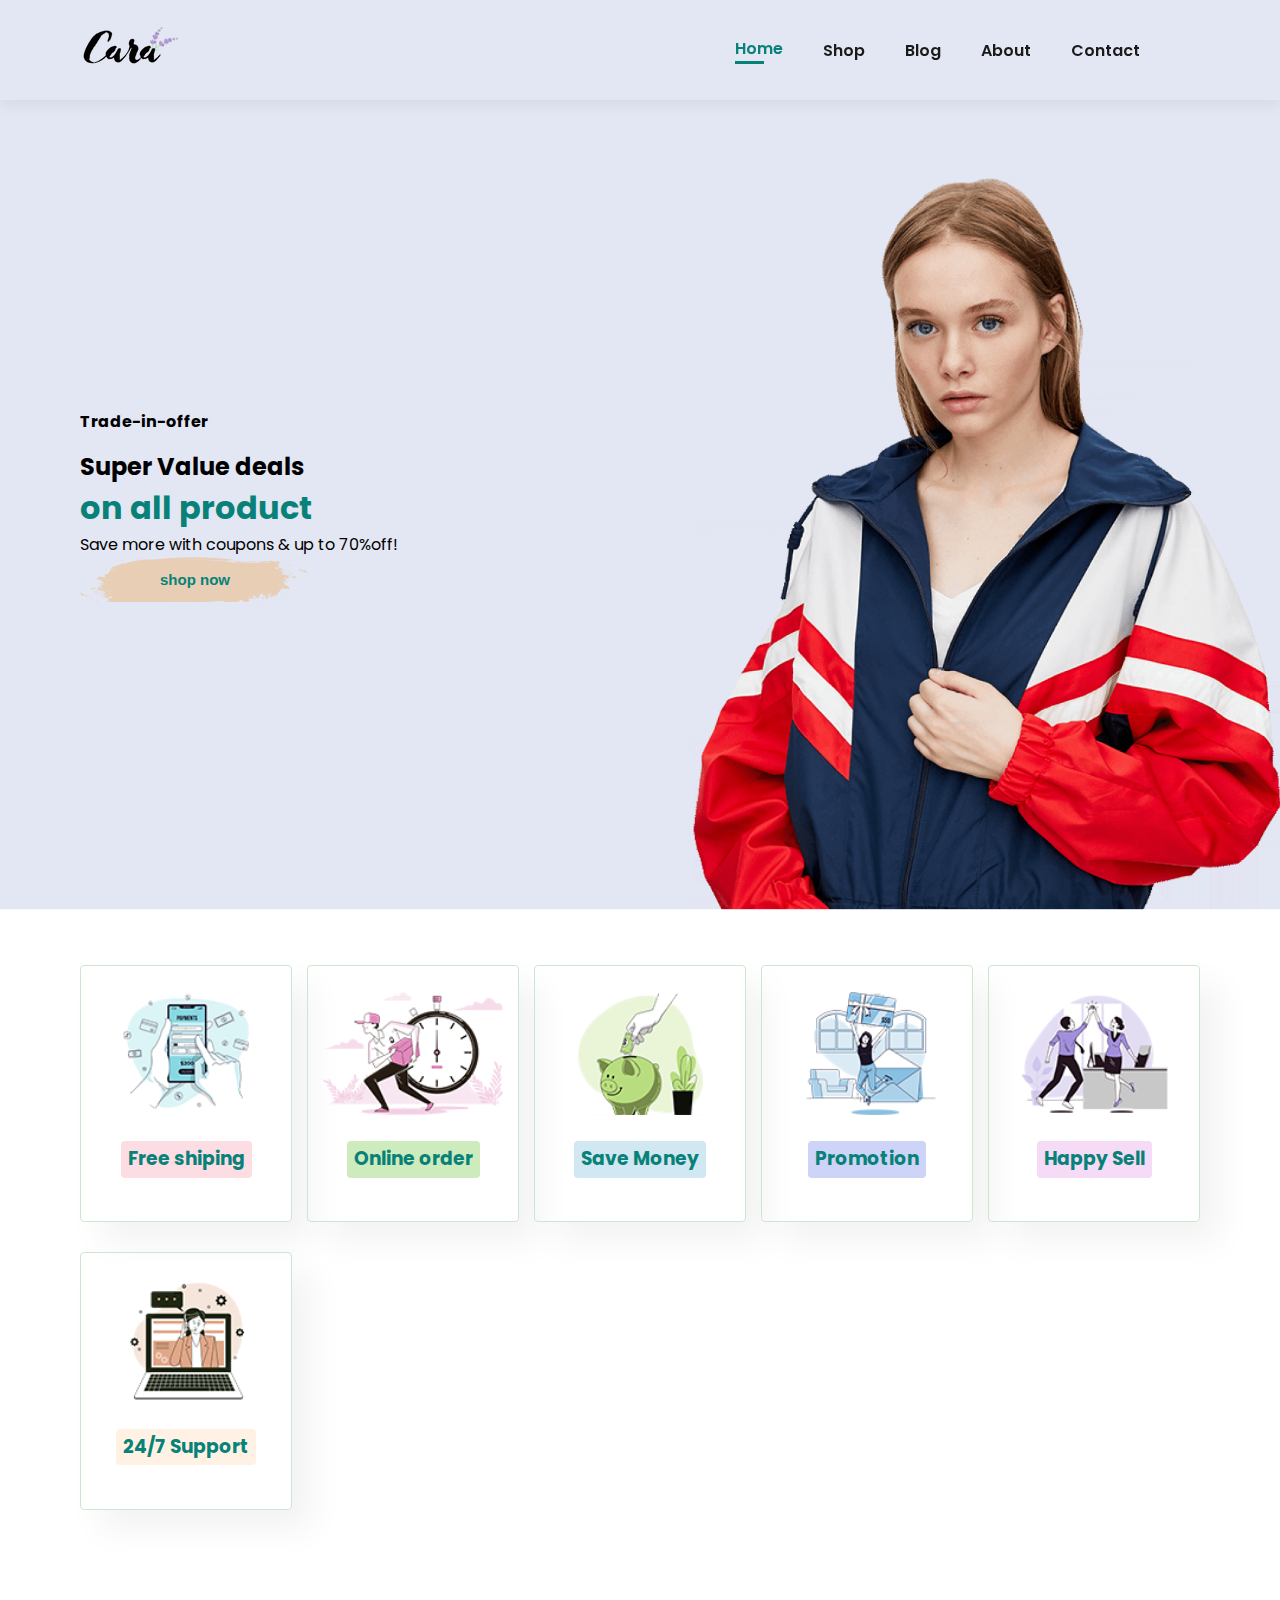
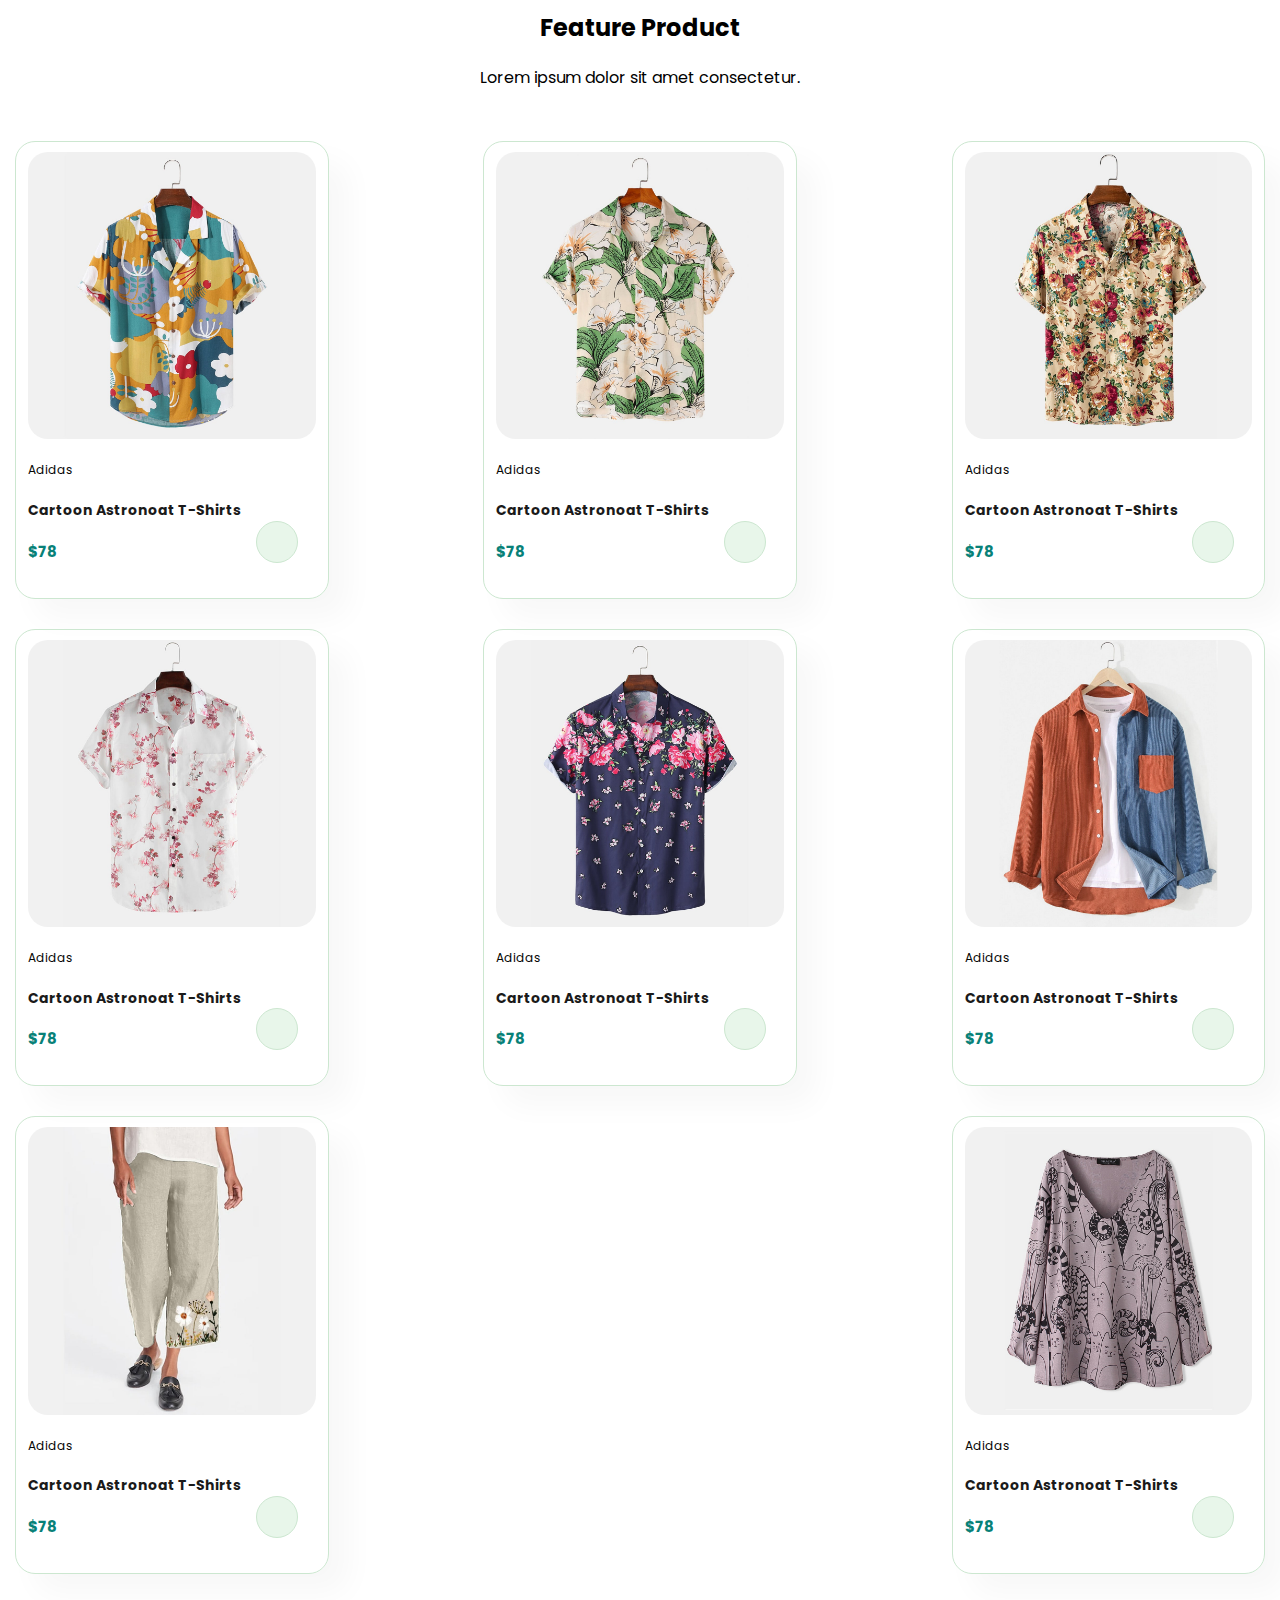
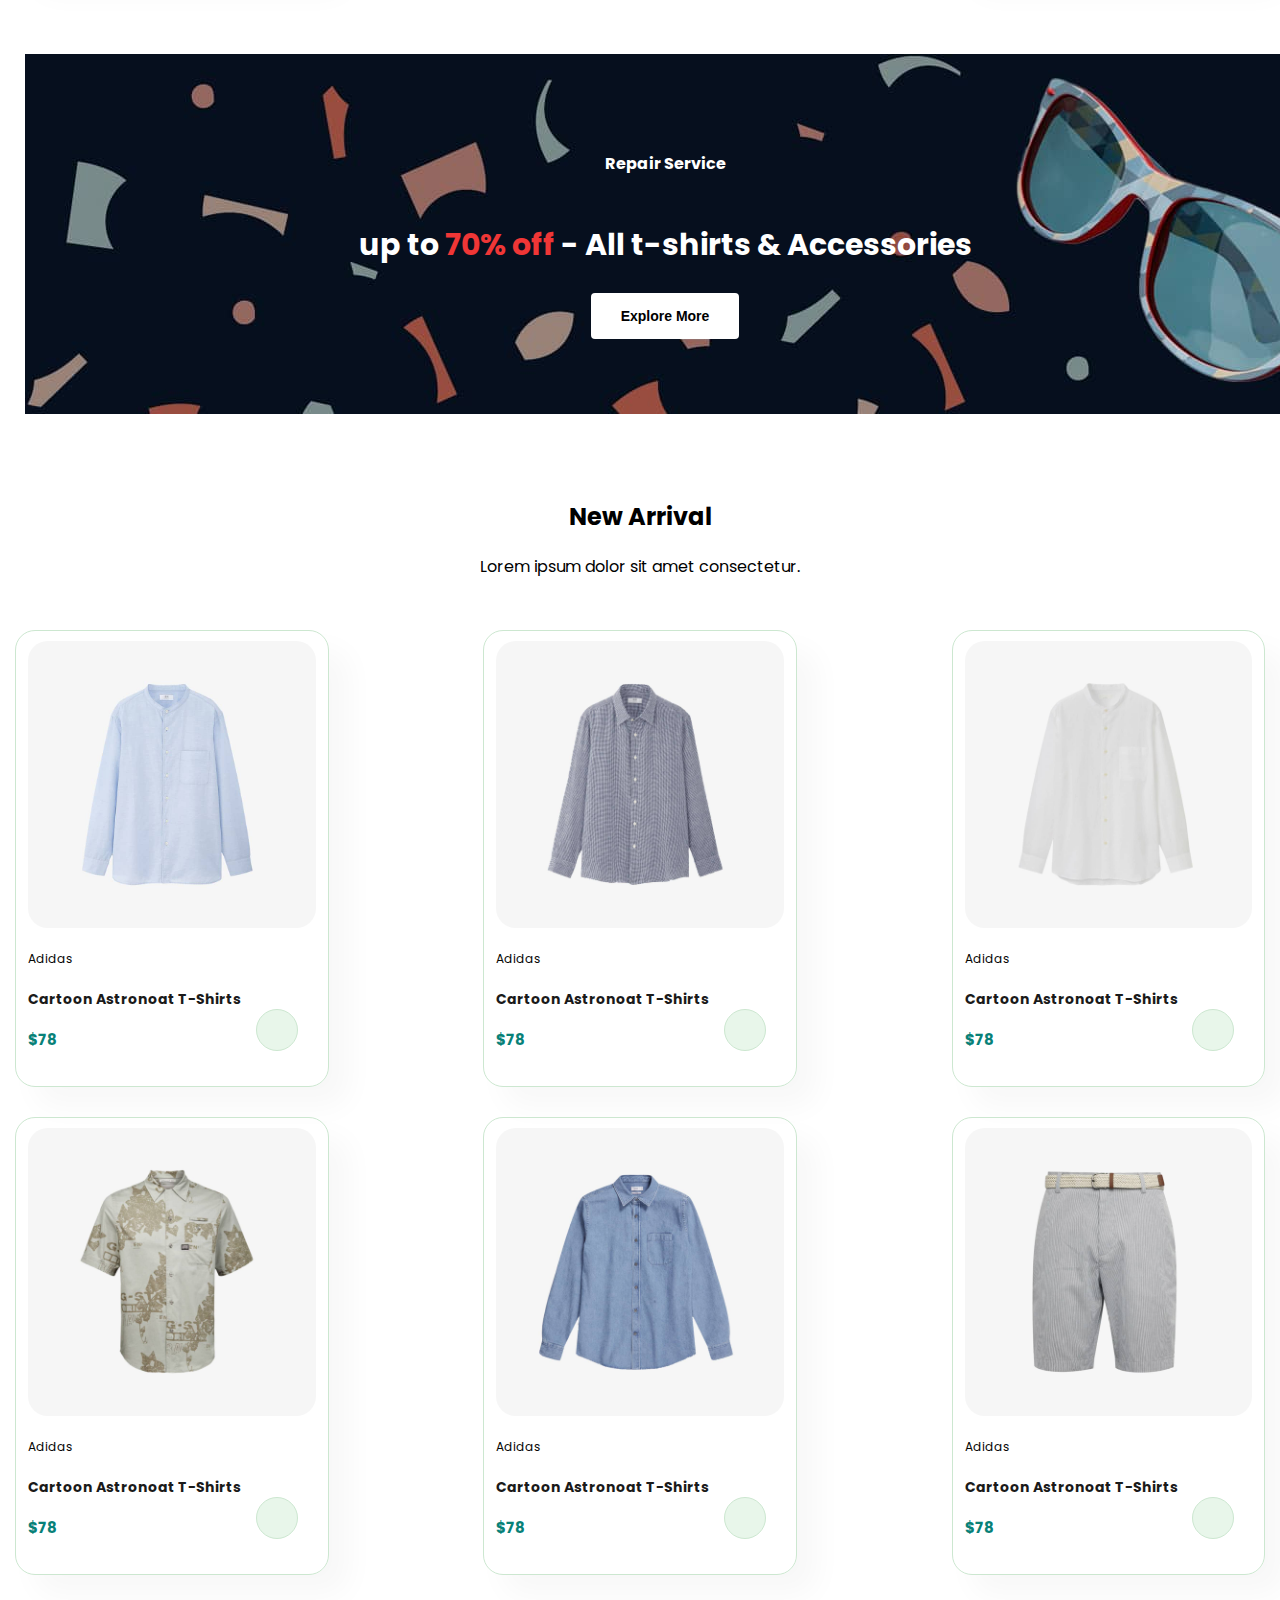
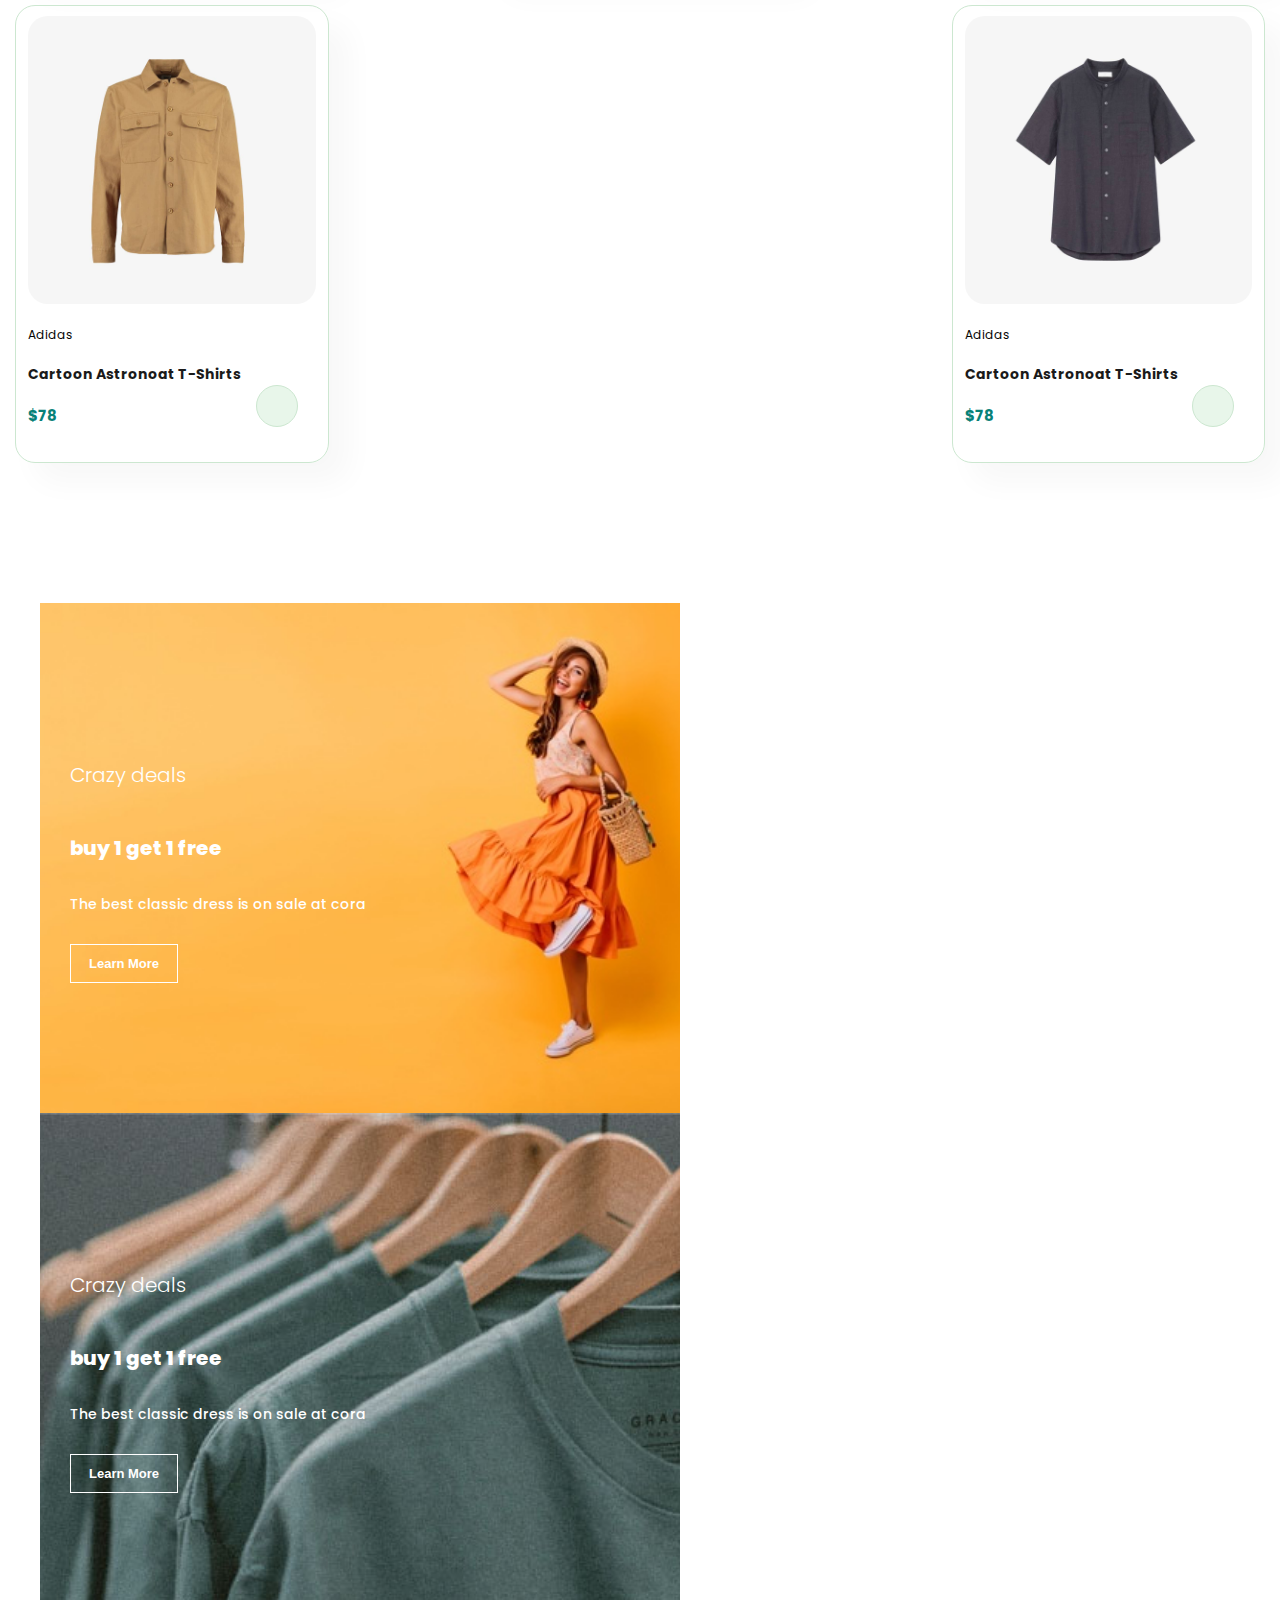
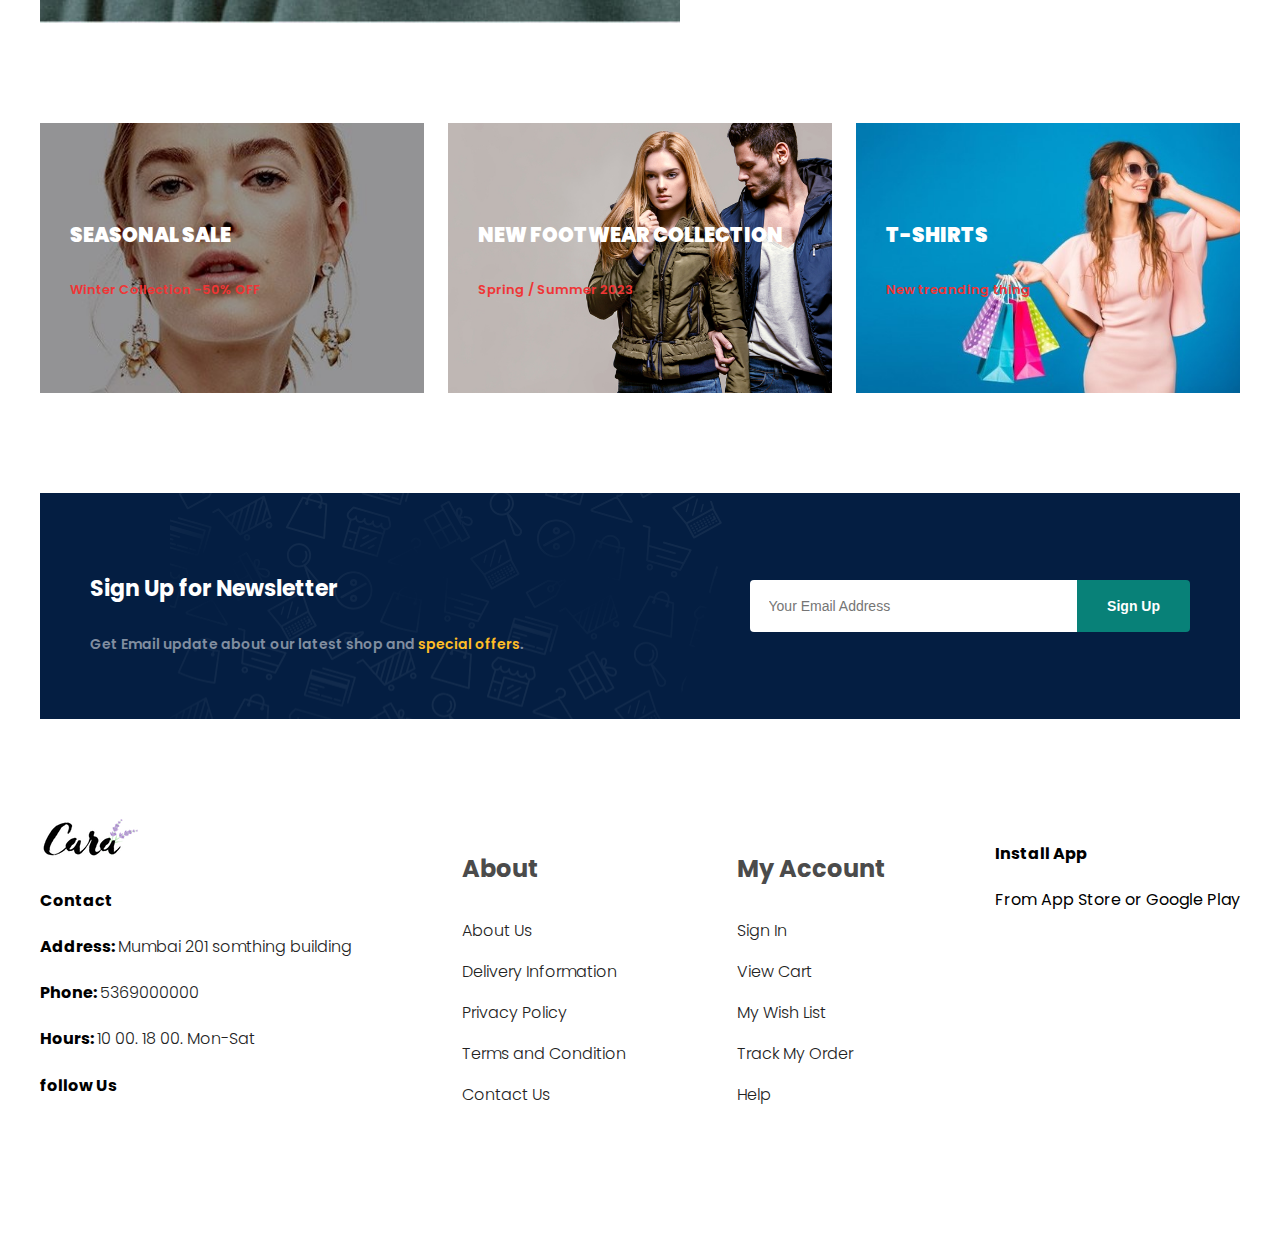
<file: ecommerce/index.html>
<!DOCTYPE html>
<html lang="en">
<head>
    <meta charset="UTF-8">
    <meta name="viewport" content="width=device-width, initial-scale=1.0">
    <link rel="stylesheet" href="https://cdnjs.cloudflare.com/ajax/libs/font-awesome/6.4.2/css/all.min.css" integrity="sha512-z3gLpd7yknf1YoNbCzqRKc4qyor8gaKU1qmn+CShxbuBusANI9QpRohGBreCFkKxLhei6S9CQXFEbbKuqLg0DA==" crossorigin="anonymous" referrerpolicy="no-referrer" />
    <title>Document</title>
    <link rel="stylesheet" href="style.css">
    <link rel="preconnect" href="https://fonts.googleapis.com">
    <link rel="preconnect" href="https://fonts.gstatic.com" crossorigin>
    <link href="https://fonts.googleapis.com/css2?family=Comfortaa:wght@700&family=Dosis:wght@500&family=Mukta:wght@300;800&family=Noto+Sans:wght@900&family=Poppins:wght@100;200;300;700&family=Roboto:wght@300&display=swap" rel="stylesheet">
</head>
<body>
    <div class="header">
        <a href="index.html">
            <img src="images/logo.png" alt="">
        </a>
        <div class="nav-link">
            <ul class="navBar">
                <a href="#"><i id="cross" class="fa-solid fa-xmark"></i></a>
                <li><a class="active" href="index.html">Home</a></li>
                <li><a  href="shop.html">Shop</a></li>
                <li><a  href="blog.html">Blog</a></li>
                <li><a  href="about.html">About</a></li>
                <li><a  href="contact.html">Contact</a></li>
                <li><a  href="shopingBag.html"><i class="fa-solid fa-bag-shopping" id="lg-bag"></i></a></li>
            </ul>
        </div>
        <div class="mobile">
            <a  href="shopingBag.html"><i class="fa-solid fa-bag-shopping"></i></a>
            <i class="fa-solid fa-bars" id="bar"></i>
        </div>
    </div>
    <div class="hero">
        <h4>
            Trade-in-offer
        </h4>
        <h2 >Super Value deals</h2>
        <h1>on all product</h1>
        <p>Save more with coupons & up to 70%off!</p>
        <button>shop now</button>
    </div>
    <div class="feature">
        <div class="fe-box">
            <img src="images/f1.png" alt="">
            <h3>Free shiping</h3>
        </div>
        <div class="fe-box">
            <img src="images/f2.png" alt="">
            <h3>Online order</h3>
        </div>
        <div class="fe-box">
            <img src="images/f3.png" alt="">
            <h3>Save Money</h3>
        </div>
        <div class="fe-box">
            <img src="images/f4.png" alt="">
            <h3>Promotion</h3>
        </div>
        <div class="fe-box">
            <img src="images/f5.png" alt="">
            <h3>Happy Sell</h3>
        </div>
        <div class="fe-box">
            <img src="images/f6.png" alt="">
            <h3>24/7 Support</h3>
        </div>
    </div>
    <div class="product1 fec-p">
        <h2>Feature Product</h2>
        <p>Lorem ipsum dolor sit amet consectetur.</p>
        <div class="pro-container">
            <div class="prod" onclick="showProductDetails('Cartoon Astronaut T-Shirts', 78, 'images/product/f1.jpg')">
                <img src="images/product/f1.jpg" alt="">
                <div class="discription">
                   <span>Adidas</span>
                   <h4>Cartoon Astronoat T-Shirts</h4>
                   <div class="star">
                    <i class="fas fa-star"></i>
                    <i class="fas fa-star"></i>
                    <i class="fas fa-star"></i>
                    <i class="fas fa-star"></i>
                    <i class="fas fa-star"></i>
                   </div>
                   <h3>$78</h3>
                </div>
               <i class="fa-solid fa-cart-shopping cart"></i>
            </div>
            <div class="prod">
                <img src="images/product/f2.jpg" alt="">
                <div class="discription">
                   <span>Adidas</span>
                   <h4>Cartoon Astronoat T-Shirts</h4>
                   <div class="star">
                    <i class="fas fa-star"></i>
                    <i class="fas fa-star"></i>
                    <i class="fas fa-star"></i>
                    <i class="fas fa-star"></i>
                    <i class="fas fa-star"></i>
                   </div>
                   <h3>$78</h3>
                </div>
               <i class="fa-solid fa-cart-shopping cart"></i>
            </div>
            <div class="prod">
                <img src="images/product/f3.jpg" alt="">
                <div class="discription">
                   <span>Adidas</span>
                   <h4>Cartoon Astronoat T-Shirts</h4>
                   <div class="star">
                    <i class="fas fa-star"></i>
                    <i class="fas fa-star"></i>
                    <i class="fas fa-star"></i>
                    <i class="fas fa-star"></i>
                    <i class="fas fa-star"></i>
                   </div>
                   <h3>$78</h3>
                </div>
               <i class="fa-solid fa-cart-shopping cart"></i>
            </div>
            <div class="prod">
                <img src="images/product/f4.jpg" alt="">
                <div class="discription">
                   <span>Adidas</span>
                   <h4>Cartoon Astronoat T-Shirts</h4>
                   <div class="star">
                    <i class="fas fa-star"></i>
                    <i class="fas fa-star"></i>
                    <i class="fas fa-star"></i>
                    <i class="fas fa-star"></i>
                    <i class="fas fa-star"></i>
                   </div>
                   <h3>$78</h3>
                </div>
               <i class="fa-solid fa-cart-shopping cart"></i>
            </div>
            <div class="prod">
                <img src="images/product/f5.jpg" alt="">
                <div class="discription">
                   <span>Adidas</span>
                   <h4>Cartoon Astronoat T-Shirts</h4>
                   <div class="star">
                    <i class="fas fa-star"></i>
                    <i class="fas fa-star"></i>
                    <i class="fas fa-star"></i>
                    <i class="fas fa-star"></i>
                    <i class="fas fa-star"></i>
                   </div>
                   <h3>$78</h3>
                </div>
               <i class="fa-solid fa-cart-shopping cart"></i>
            </div>
            <div class="prod">
                <img src="images/product/f6.jpg" alt="">
                <div class="discription">
                   <span>Adidas</span>
                   <h4>Cartoon Astronoat T-Shirts</h4>
                   <div class="star">
                    <i class="fas fa-star"></i>
                    <i class="fas fa-star"></i>
                    <i class="fas fa-star"></i>
                    <i class="fas fa-star"></i>
                    <i class="fas fa-star"></i>
                   </div>
                   <h3>$78</h3>
                </div>
               <i class="fa-solid fa-cart-shopping cart"></i>
            </div>
            <div class="prod">
                <img src="images/product/f7.jpg" alt="">
                <div class="discription">
                   <span>Adidas</span>
                   <h4>Cartoon Astronoat T-Shirts</h4>
                   <div class="star">
                    <i class="fas fa-star"></i>
                    <i class="fas fa-star"></i>
                    <i class="fas fa-star"></i>
                    <i class="fas fa-star"></i>
                    <i class="fas fa-star"></i>
                   </div>
                   <h3>$78</h3>
                </div>
               <i class="fa-solid fa-cart-shopping cart"></i>
            </div>
            <div class="prod">
                <img src="images/product/f8.jpg" alt="">
                <div class="discription">
                   <span>Adidas</span>
                   <h4>Cartoon Astronoat T-Shirts</h4>
                   <div class="star">
                    <i class="fas fa-star"></i>
                    <i class="fas fa-star"></i>
                    <i class="fas fa-star"></i>
                    <i class="fas fa-star"></i>
                    <i class="fas fa-star"></i>
                   </div>
                   <h3>$78</h3>
                </div>
               <i class="fa-solid fa-cart-shopping cart"></i>
            </div>

        </div>
    </div>
    <div class="banner section-m1">
        <h4>
            Repair Service
        </h4>
        <h2> up to <span>70% off</span> - All t-shirts & Accessories</h2>
        <button class="normal">Explore More</button>
    </div>
    <div class="product1 fec-p">
        <h2>New Arrival</h2>
        <p>Lorem ipsum dolor sit amet consectetur.</p>
        <div class="pro-container">
            <div class="prod">
                <img src="images/product/n1.jpg" alt="">
                <div class="discription">
                   <span>Adidas</span>
                   <h4>Cartoon Astronoat T-Shirts</h4>
                   <div class="star">
                    <i class="fas fa-star"></i>
                    <i class="fas fa-star"></i>
                    <i class="fas fa-star"></i>
                    <i class="fas fa-star"></i>
                    <i class="fas fa-star"></i>
                   </div>
                   <h3>$78</h3>
                </div>
               <i class="fa-solid fa-cart-shopping cart"></i>
            </div>
            <div class="prod">
                <img src="images/product/n2.jpg" alt="">
                <div class="discription">
                   <span>Adidas</span>
                   <h4>Cartoon Astronoat T-Shirts</h4>
                   <div class="star">
                    <i class="fas fa-star"></i>
                    <i class="fas fa-star"></i>
                    <i class="fas fa-star"></i>
                    <i class="fas fa-star"></i>
                    <i class="fas fa-star"></i>
                   </div>
                   <h3>$78</h3>
                </div>
               <i class="fa-solid fa-cart-shopping cart"></i>
            </div>
            <div class="prod">
                <img src="images/product/n3.jpg" alt="">
                <div class="discription">
                   <span>Adidas</span>
                   <h4>Cartoon Astronoat T-Shirts</h4>
                   <div class="star">
                    <i class="fas fa-star"></i>
                    <i class="fas fa-star"></i>
                    <i class="fas fa-star"></i>
                    <i class="fas fa-star"></i>
                    <i class="fas fa-star"></i>
                   </div>
                   <h3>$78</h3>
                </div>
               <i class="fa-solid fa-cart-shopping cart"></i>
            </div>
            <div class="prod">
                <img src="images/product/n4.jpg" alt="">
                <div class="discription">
                   <span>Adidas</span>
                   <h4>Cartoon Astronoat T-Shirts</h4>
                   <div class="star">
                    <i class="fas fa-star"></i>
                    <i class="fas fa-star"></i>
                    <i class="fas fa-star"></i>
                    <i class="fas fa-star"></i>
                    <i class="fas fa-star"></i>
                   </div>
                   <h3>$78</h3>
                </div>
               <i class="fa-solid fa-cart-shopping cart"></i>
            </div>
            <div class="prod">
                <img src="images/product/n5.jpg" alt="">
                <div class="discription">
                   <span>Adidas</span>
                   <h4>Cartoon Astronoat T-Shirts</h4>
                   <div class="star">
                    <i class="fas fa-star"></i>
                    <i class="fas fa-star"></i>
                    <i class="fas fa-star"></i>
                    <i class="fas fa-star"></i>
                    <i class="fas fa-star"></i>
                   </div>
                   <h3>$78</h3>
                </div>
               <i class="fa-solid fa-cart-shopping cart"></i>
            </div>
            <div class="prod">
                <img src="images/product/n6.jpg" alt="">
                <div class="discription">
                   <span>Adidas</span>
                   <h4>Cartoon Astronoat T-Shirts</h4>
                   <div class="star">
                    <i class="fas fa-star"></i>
                    <i class="fas fa-star"></i>
                    <i class="fas fa-star"></i>
                    <i class="fas fa-star"></i>
                    <i class="fas fa-star"></i>
                   </div>
                   <h3>$78</h3>
                </div>
               <i class="fa-solid fa-cart-shopping cart"></i>
            </div>
            <div class="prod">
                <img src="images/product/n7.jpg" alt="">
                <div class="discription">
                   <span>Adidas</span>
                   <h4>Cartoon Astronoat T-Shirts</h4>
                   <div class="star">
                    <i class="fas fa-star"></i>
                    <i class="fas fa-star"></i>
                    <i class="fas fa-star"></i>
                    <i class="fas fa-star"></i>
                    <i class="fas fa-star"></i>
                   </div>
                   <h3>$78</h3>
                </div>
               <i class="fa-solid fa-cart-shopping cart"></i>
            </div>
            <div class="prod">
                <img src="images/product/n8.jpg" alt="">
                <div class="discription">
                   <span>Adidas</span>
                   <h4>Cartoon Astronoat T-Shirts</h4>
                   <div class="star">
                    <i class="fas fa-star"></i>
                    <i class="fas fa-star"></i>
                    <i class="fas fa-star"></i>
                    <i class="fas fa-star"></i>
                    <i class="fas fa-star"></i>
                   </div>
                   <h3>$78</h3>
                </div>
               <i class="fa-solid fa-cart-shopping cart"></i>
            </div>

        </div>
    </div>
    <div class="sm-banner sec-p1">
        <div class="banner-box">
            <h4>Crazy deals</h4>
            <h2>buy 1 get 1 free</h2>
            <p>The best classic dress is on sale at cora</p>
            <button class="white">
                Learn More
            </button>
        </div>
        <div class="banner-box banner-box2">
            <h4>Crazy deals</h4>
            <h2>buy 1 get 1 free</h2>
            <p>The best classic dress is on sale at cora</p>
            <button class="white">
                Learn More
            </button>
        </div>
    </div>
    <div class="bannerc  sec-p1">
        <div class="down3banner b1">
            <div class="ban1">
                <h2>SEASONAL SALE</h2>
                <p>Winter Collection -50% OFF</p>
            </div>
        </div>
        <div class="down3banner b2">
            <div class="ban1">
                <h2>NEW FOOTWEAR COLLECTION</h2>
                <p>Spring / Summer 2023</p>
            </div>
        </div>
        <div class="down3banner">
            <div class="ban1">
                <h2>T-SHIRTS</h2>
                <p>New treanding thing</p>
            </div>
        </div>
    </div>
    <div class="news-l sec-p1 section-m1">
        <div class="newstext">
            <h4>Sign Up for Newsletter</h4>
            <p>Get Email update about our latest shop and <span>special offers</span>.</p>
        </div>
        <div class="form">
            <input type="text" name="" id="" placeholder="Your Email Address">
            <button class="normal">Sign Up</button>
        </div>
    </div>
    <div class="footer section-m1 sec-p1">
        <div class="col1">
            <a href="index.html">
                <img src="images/logo.png" alt="">
            </a>
            <h4>Contact</h4>
            <h4>Address: <span>Mumbai 201 somthing building</span></h4>
            <h4>Phone: <span>5369000000</span></h4>
           <h4>Hours: <span>10 00. 18 00. Mon-Sat</span></h4>
           <h4>follow Us</h4>
           <div class="icon">
            <i class="fa-brands fa-facebook"></i>
            <i class="fa-brands fa-linkedin"></i>
            <i class="fa-brands fa-instagram"></i>
            <i class="fa-brands fa-youtube"></i>
            <i class="fa-brands fa-github"></i>
           </div>

        </div>
        <div class="col2">
            <h4>About</h4>
            <p>About Us</p>
            <p>Delivery Information</p>
            <p>Privacy Policy</p>
            <p>Terms and Condition</p>
            <p>Contact Us</p>
        </div>
        <div class="col3">
            <h4>My Account</h4>
            <p>Sign In</p>
            <p>View Cart</p>
            <p>My Wish List</p>
            <p>Track My Order</p>
            <p>Help</p>
        </div>
        <div class="col4">
            <h4>Install App</h4>
            <p>From App Store or Google Play</p>
            <div class="row">

            </div>
        </div>
    </div>
</body>
<script src="script.js"></script>
</html>
</file>
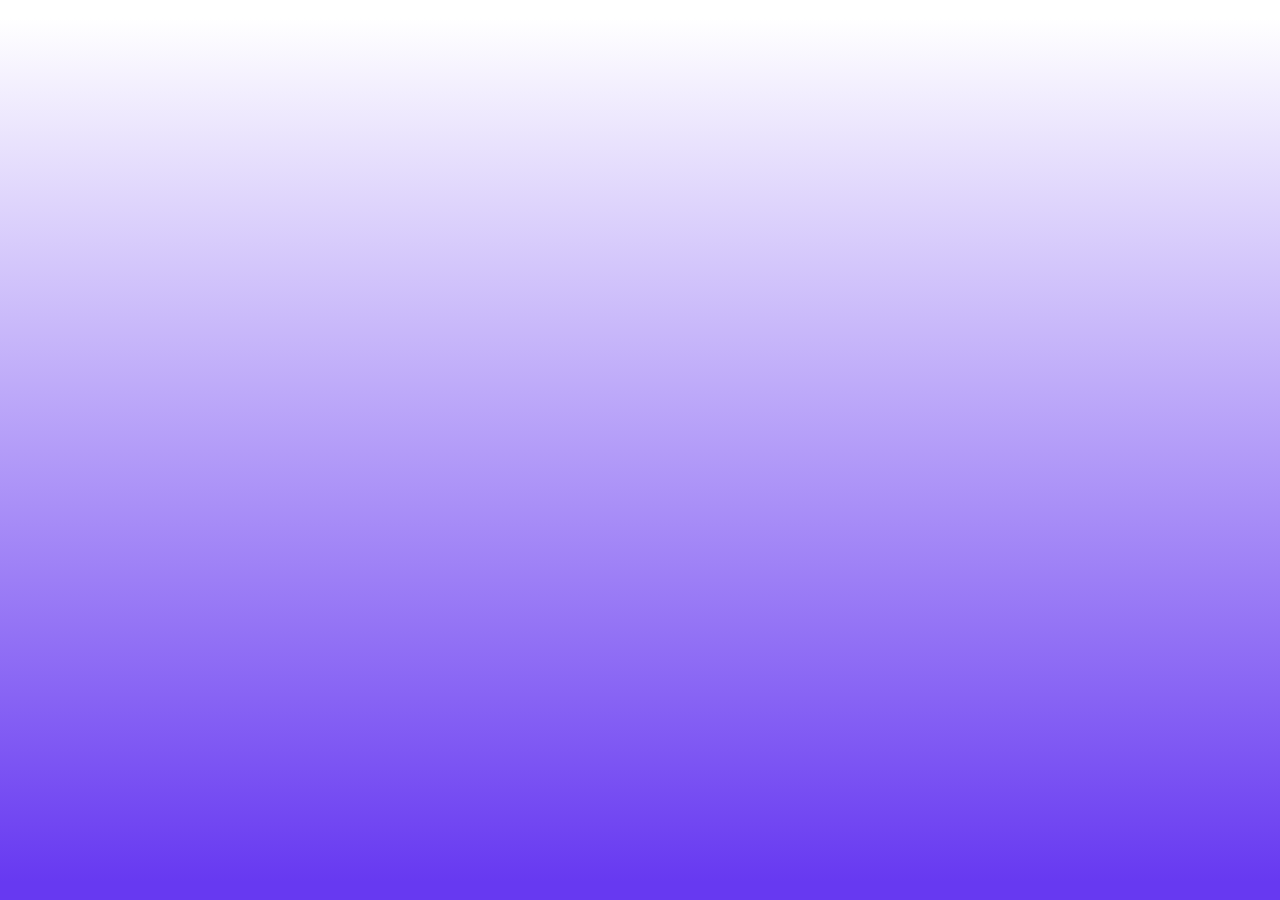
<file: test.html>
<!DOCTYPE html>
<html lang="en">
<head>
    <meta charset="UTF-8">
    <meta name="viewport" content="width=device-width, initial-scale=1.0">
    <link rel="stylesheet" href="style.css">
    <title>Document</title>
</head>
<body>
    <div class="box"></div>
</body>
</html>
</file>
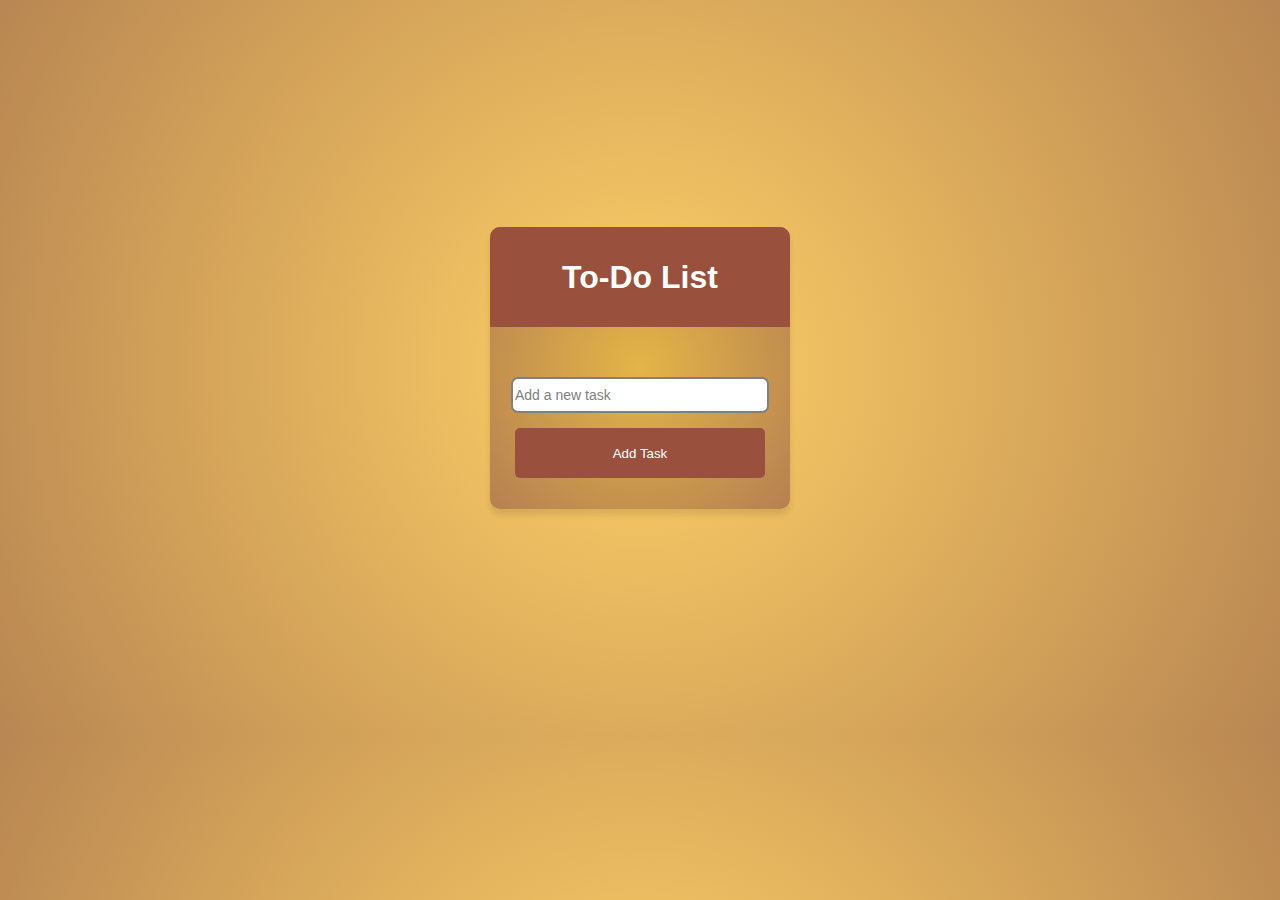
<file: todo.html>
<!DOCTYPE html>
<html lang="en">
<head>
    <meta charset="UTF-8">
    <meta name="viewport" content="width=device-width, initial-scale=1.0">
    <title>to do app</title>
</head>
<style>
    body{
        display: flex;
        flex-direction: column;
        align-items: center;
        justify-content: center;
        height: 720px;
        font-family: 'Arial', sans-serif;
        /* background-image: radial-gradient(circle, rgb(242, 43, 189),rgb(94, 24, 180)); */
        background-image: radial-gradient(circle, #ffd166, #b88652);

    }
    .main{
        border: 0px solid ;
        border-radius: 10px;
        box-shadow: 0 6px 6px rgba(0, 0, 0, 0.1);
        background-image: radial-gradient(circle, rgb(228, 181, 71),rgb(181, 128, 82));
        max-width: 300px;
        display: flex;
        flex-direction: column;
        align-items: center;


    }
    .header{
        height: 100px;
        width: 300px;
        background-color: rgb(153, 81, 61);
        color: white;
        border-radius: 10px 10px 0px 0px;
        display: flex;
       justify-content: center;
        align-items: center;
    }
    #textfield{
        height: 30px;
        width: 250px;
        border-radius: 7px;
        border-style: solid;
        border-width: 2px;
        border-color: gray;
        margin-top: 50px;
        outline: none;
        
   
    }
    #textfield::placeholder {
    font-size: 14px;
    color: gray; 
}
    .btn{
        height: 50px;
        width: 250px;
        background-color:rgb(153, 81, 61);
        color: white;
        border: 0px solid black;
        border-radius: 5px;
        margin: 15px;
    }
    ul li{
        list-style: none;
        font-size: 17px;
        margin-right: 200px;
        padding: 10px;
        position: relative;


    }
    li::before{
        content: "";
        position: absolute;
        background-image: url(unchecked.png);
        height: 25px;
        width: 25px;
        background-size: cover;
        background-position: center;
        left: -20px;

      
       
       border-radius: 50%;
    }
    ul li.checked{
        color: rgb(87, 85, 83);
        text-decoration: line-through;
    }
    ul li.checked::before{
        content: "";
        position: absolute;
        background-image: url(checked.png);
        height: 25px;
        width: 25px;
        background-size: cover;
        background-position: center;
        left: -20px;
    }
    span{
        position: absolute;
        left: 200px;
        top: 5px;
        text-align: center;
        line-height: 40px;
        font-size: 22px;
        border-radius: 50%;
        height: 40px;
        width: 40px;
        color: #555;


    }
   span:hover{
    background-color: rgb(153, 81, 61);
    color: white;
   }
 
</style>
<body>
    <div class="main">
        <div class="header"><h1>To-Do List</h1></div>
        <form action="">
            <input type="text" name="" placeholder="Add a new task" id="textfield">
        </form>
        <button class="btn">Add Task</button>
        <div class="append">
            <ul id="task-list">
                <!-- <li class="checked">Task 1</li>
                <!-- <li>Task 2</li> -->
                <!-- <li>Task 3</li>  -->
            </ul>
        </div>
    </div>
</body>
<script>
    let task = document.querySelector('#textfield')
    let taskList = document.querySelector('#task-list')
    let button = document.querySelector('button')
    button.addEventListener('click',function () {
        if (task.value ==="")  {
            alert('Please Enter a Task')
        } else{
        let taskitem = document.createElement('li')
        taskitem.innerHTML = task.value;
        taskList.appendChild(taskitem);
        let span = document.createElement('span')
        span.innerHTML = '\u00d7'
        taskitem.appendChild(span)
        task.value=""
        }
})
 taskList.addEventListener('click',function (e) {
    if(e.target.tagName ==="LI"){
        e.target.classList.toggle('checked')

    }
    else if(e.target.tagName ==="SPAN"){
        e.target.parentElement.remove()
    }
 })
</script>
</html>
</file>
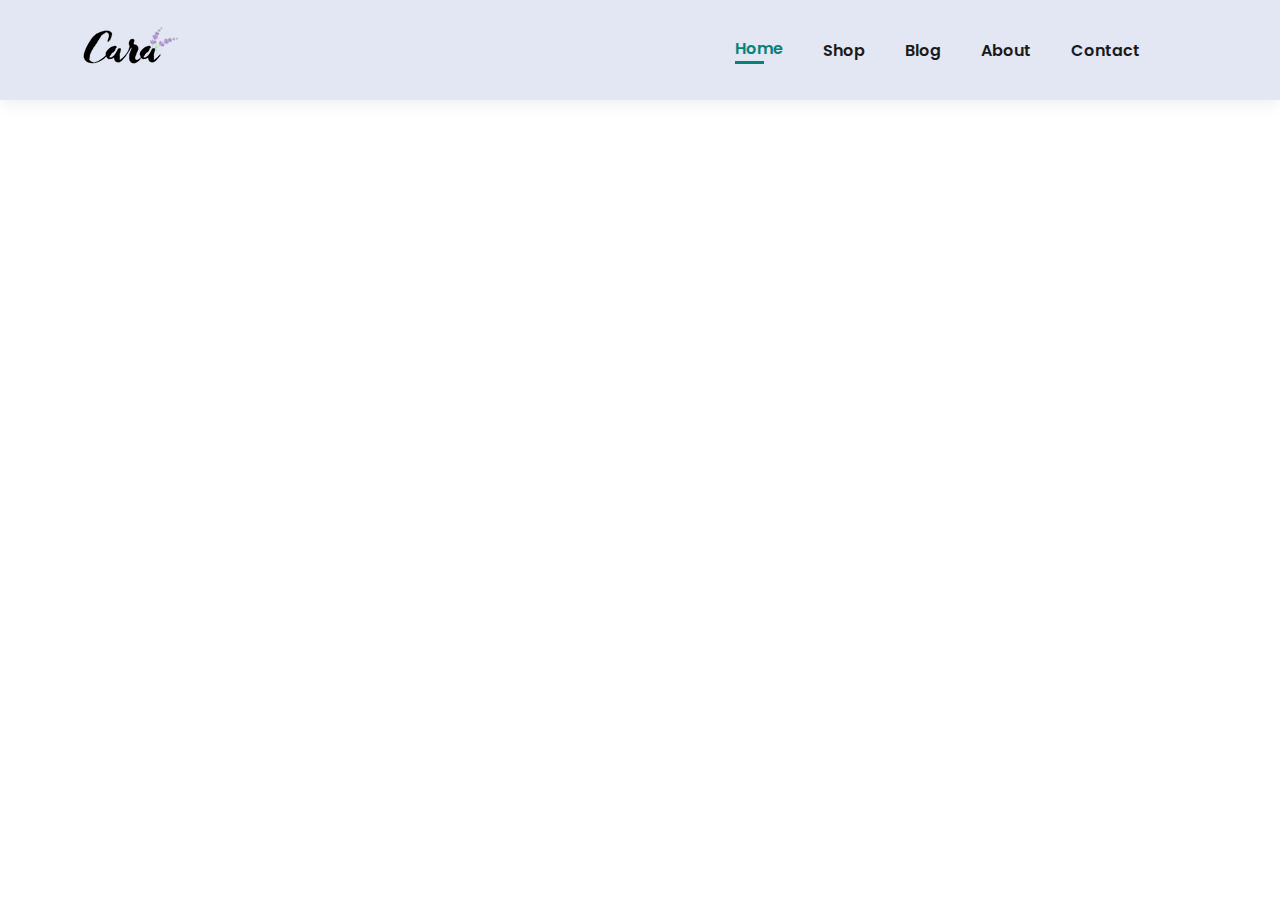
<file: ecommerce/addproduct.html>
<!DOCTYPE html>
<html lang="en">
<head>
    <meta charset="UTF-8">
    <meta name="viewport" content="width=device-width, initial-scale=1.0">
    <head>
        <meta charset="UTF-8">
        <meta name="viewport" content="width=device-width, initial-scale=1.0">
        <link rel="stylesheet" href="style.css">
        <link rel="preconnect" href="https://fonts.googleapis.com">
        <link rel="stylesheet" href="https://cdnjs.cloudflare.com/ajax/libs/font-awesome/6.4.2/css/all.min.css" integrity="sha512-z3gLpd7yknf1YoNbCzqRKc4qyor8gaKU1qmn+CShxbuBusANI9QpRohGBreCFkKxLhei6S9CQXFEbbKuqLg0DA==" crossorigin="anonymous" referrerpolicy="no-referrer"/>
        <link rel="preconnect" href="https://fonts.gstatic.com" crossorigin>
        <link href="https://fonts.googleapis.com/css2?family=Comfortaa:wght@700&family=Dosis:wght@500&family=Mukta:wght@300;800&family=Noto+Sans:wght@900&family=Poppins:wght@100;200;300;700&family=Roboto:wght@300&display=swap" rel="stylesheet">
        <title>Document</title>
    </head>
    <title>Add Your Cloths to cara</title>
</head>
<body>
    <div class="header">
        <a href="index.html">
            <img src="images/logo.png" alt="">
        </a>
        <div class="nav-link">
            <ul class="navBar">
                <a href="#"><i id="cross" class="fa-solid fa-xmark"></i></a>
                <li><a class="active" href="index.html">Home</a></li>
                <li><a  href="shop.html">Shop</a></li>
                <li><a  href="blog.html">Blog</a></li>
                <li><a  href="about.html">About</a></li>
                <li><a  href="contact.html">Contact</a></li>
                <li><a  href="shopingBag.html"><i class="fa-solid fa-bag-shopping" id="lg-bag"></i></a></li>
            </ul>
        </div>
        <div class="mobile">
            <a  href="shopingBag.html"><i class="fa-solid fa-bag-shopping"></i></a>
            <i class="fa-solid fa-bars" id="bar"></i>
        </div>
    </div>
</body>
<script src="script.js"></script>
</html>
</file>
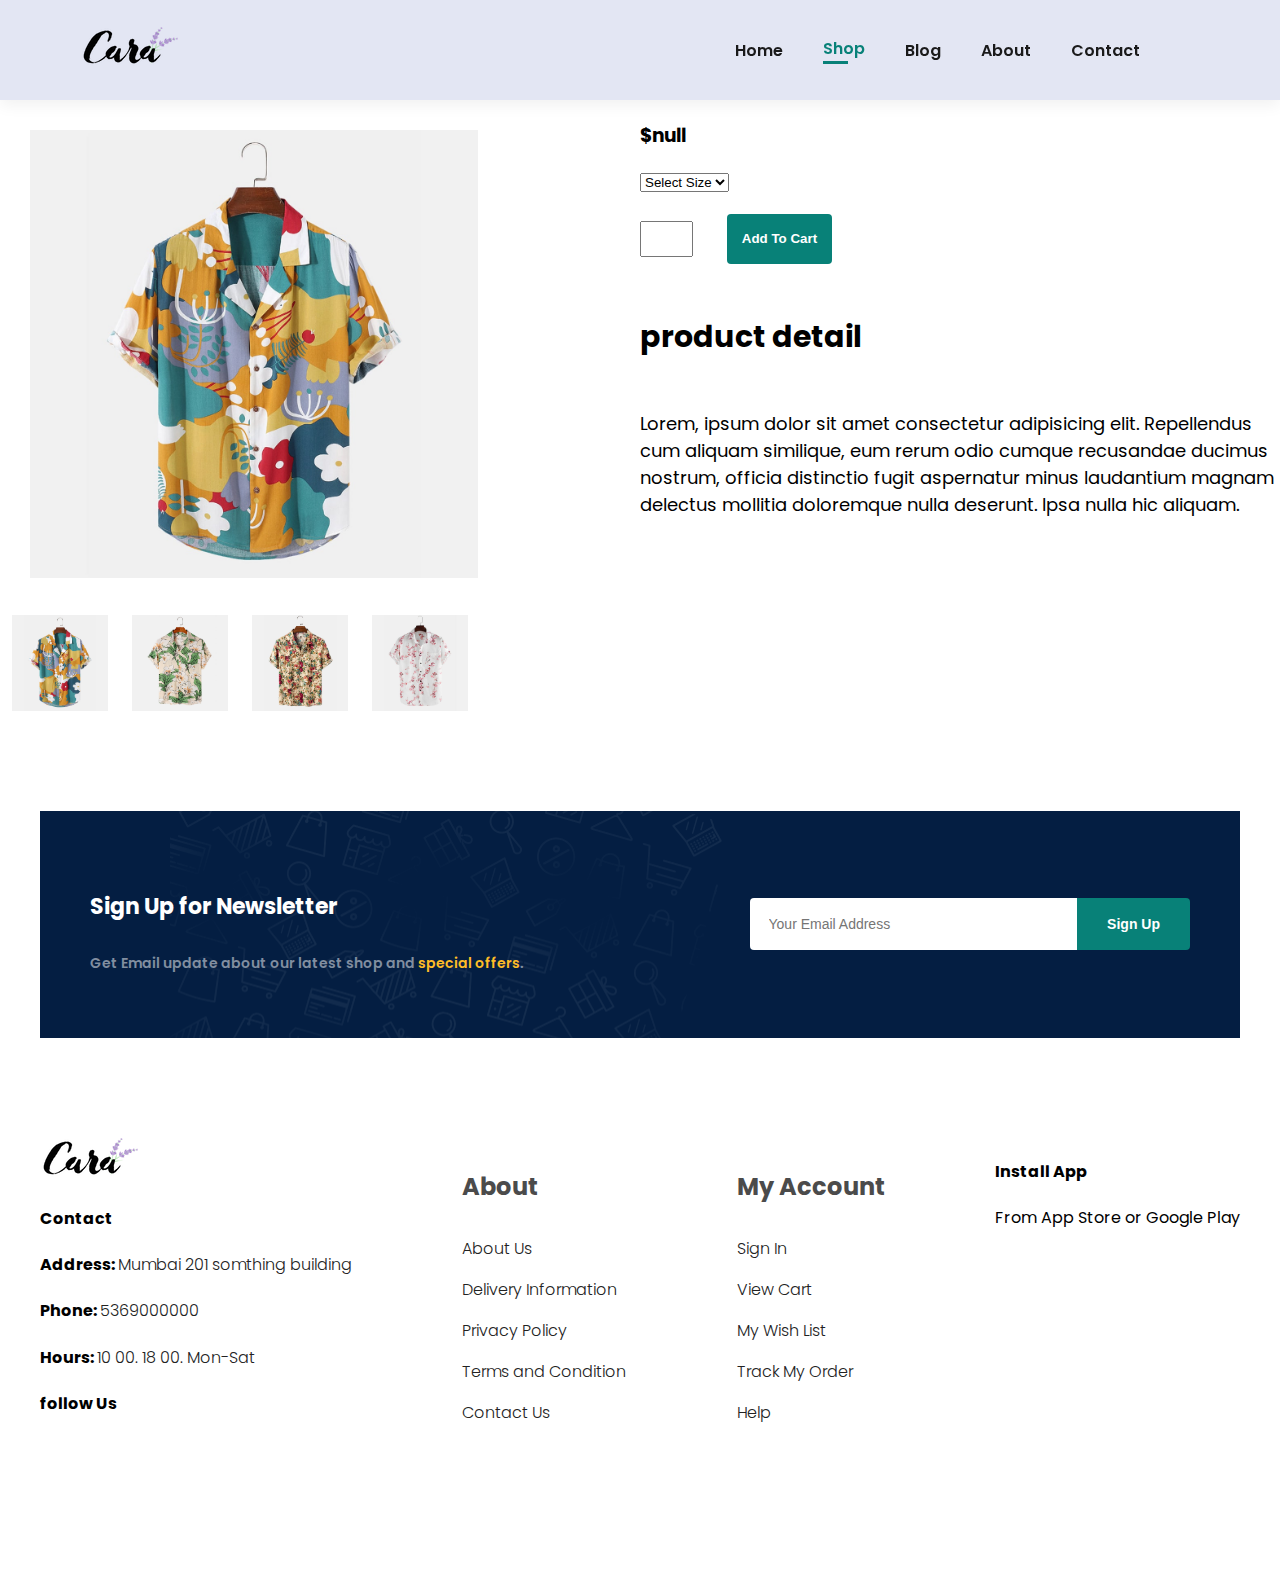
<file: ecommerce/prodDetail.html>
<!DOCTYPE html>
<html lang="en">
<head>
    <meta charset="UTF-8">
    <meta name="viewport" content="width=device-width, initial-scale=1.0">
    <link rel="stylesheet" href="style.css">
    <link rel="preconnect" href="https://fonts.googleapis.com">
    <link rel="stylesheet" href="https://cdnjs.cloudflare.com/ajax/libs/font-awesome/6.4.2/css/all.min.css" integrity="sha512-z3gLpd7yknf1YoNbCzqRKc4qyor8gaKU1qmn+CShxbuBusANI9QpRohGBreCFkKxLhei6S9CQXFEbbKuqLg0DA==" crossorigin="anonymous" referrerpolicy="no-referrer"/>
    <link rel="preconnect" href="https://fonts.gstatic.com" crossorigin>
    <link href="https://fonts.googleapis.com/css2?family=Comfortaa:wght@700&family=Dosis:wght@500&family=Mukta:wght@300;800&family=Noto+Sans:wght@900&family=Poppins:wght@100;200;300;700&family=Roboto:wght@300&display=swap" rel="stylesheet">
    <title>Document</title>
</head>
<body>
    <div class="header">
        <a href="index.html">
            <img src="images/logo.png" alt="">
        </a>
        <div class="nav-link">
            <ul class="navBar">
                <a href="#"><i id="cross" class="fa-solid fa-xmark"></i></a>
                <li><a  href="index.html">Home</a></li>
                <li><a class="active" href="shop.html">Shop</a></li>
                <li><a  href="blog.html">Blog</a></li>
                <li><a  href="about.html">About</a></li>
                <li><a  href="contact.html">Contact</a></li>
                <li><a  href="shopingBag.html"><i class="fa-solid fa-bag-shopping" id="lg-bag"></i></a></li>
            </ul>
        </div>
        <div class="mobile">
            <a  href="shopingBag.html"><i class="fa-solid fa-bag-shopping"></i></a>
            <i class="fa-solid fa-bars" id="bar"></i>
        </div>
    </div>
    <div class="prods">
    <div class="pro-img">
        <div class="big">
            <img id="bigimg"src="images/product/f1.jpg" alt="" id="pimg">
            <div id="smallimg" class="small">
                <img src="images/product/f1.jpg" alt="">
                <img src="images/product/f2.jpg" alt="">
                <img src="images/product/f3.jpg" alt="">
                <img src="images/product/f4.jpg" alt="">
            </div>
        </div>
        
    </div>
    <div class="pro-dec">
        <h4 id="name">Name</h4>
        <h3 id="price">price</h3>
        <select name="" id="">
            <option value="">Select Size</option>
            <option value="">X</option>
            <option value="">XL</option>
            <option value="">XLL</option>
            <option value="">Small</option>
            <option value="">Large</option>
        </select>
        <div class="buy">
            <input type="text" name="" id="">
            <button>Add To Cart</button>
        </div>
        <h5>product detail</h5>
        <p>Lorem, ipsum dolor sit amet consectetur adipisicing elit. Repellendus cum aliquam similique, eum rerum odio cumque recusandae ducimus nostrum, officia distinctio fugit aspernatur minus laudantium magnam delectus mollitia doloremque nulla deserunt. Ipsa nulla hic aliquam.</p>

    </div>
</div>
    <div class="news-l sec-p1 section-m1">
        <div class="newstext">
            <h4>Sign Up for Newsletter</h4>
            <p>Get Email update about our latest shop and <span>special offers</span>.</p>
        </div>
        <div class="form">
            <input type="text" name="" id="" placeholder="Your Email Address">
            <button class="normal">Sign Up</button>
        </div>
    </div>
    <div class="footer section-m1 sec-p1">
        <div class="col1">
            <a href="index.html">
                <img src="images/logo.png" alt="">
            </a>
            <h4>Contact</h4>
            <h4>Address: <span>Mumbai 201 somthing building</span></h4>
            <h4>Phone: <span>5369000000</span></h4>
           <h4>Hours: <span>10 00. 18 00. Mon-Sat</span></h4>
           <h4>follow Us</h4>
           <div class="icon">
            <i class="fa-brands fa-facebook"></i>
            <i class="fa-brands fa-linkedin"></i>
            <i class="fa-brands fa-instagram"></i>
            <i class="fa-brands fa-youtube"></i>
            <i class="fa-brands fa-github"></i>
           </div>

        </div>
        <div class="col2">
            <h4>About</h4>
            <p>About Us</p>
            <p>Delivery Information</p>
            <p>Privacy Policy</p>
            <p>Terms and Condition</p>
            <p>Contact Us</p>
        </div>
        <div class="col3">
            <h4>My Account</h4>
            <p>Sign In</p>
            <p>View Cart</p>
            <p>My Wish List</p>
            <p>Track My Order</p>
            <p>Help</p>
        </div>
        <div class="col4">
            <h4>Install App</h4>
            <p>From App Store or Google Play</p>
            <div class="row">

            </div>
        </div>
    </div>
</body>
<script src="script.js"></script>
<script>
    const productName = sessionStorage.getItem('productName');
    const productPrice = sessionStorage.getItem('productPrice');
    const productImage = sessionStorage.getItem('productImage');

    document.getElementById('name').innerText = productName;
    document.getElementById('price').innerText = `$${productPrice}`;
    document.getElementById('pimg').src = productImage;
    let mainimg = document.querySelector('#bigimg')
  let smallimg = document.querySelector('#smallimg')
  smallimg.addEventListener('click',(e)=>{
    console.log(e.target);
  })
</script>
</html>
</file>
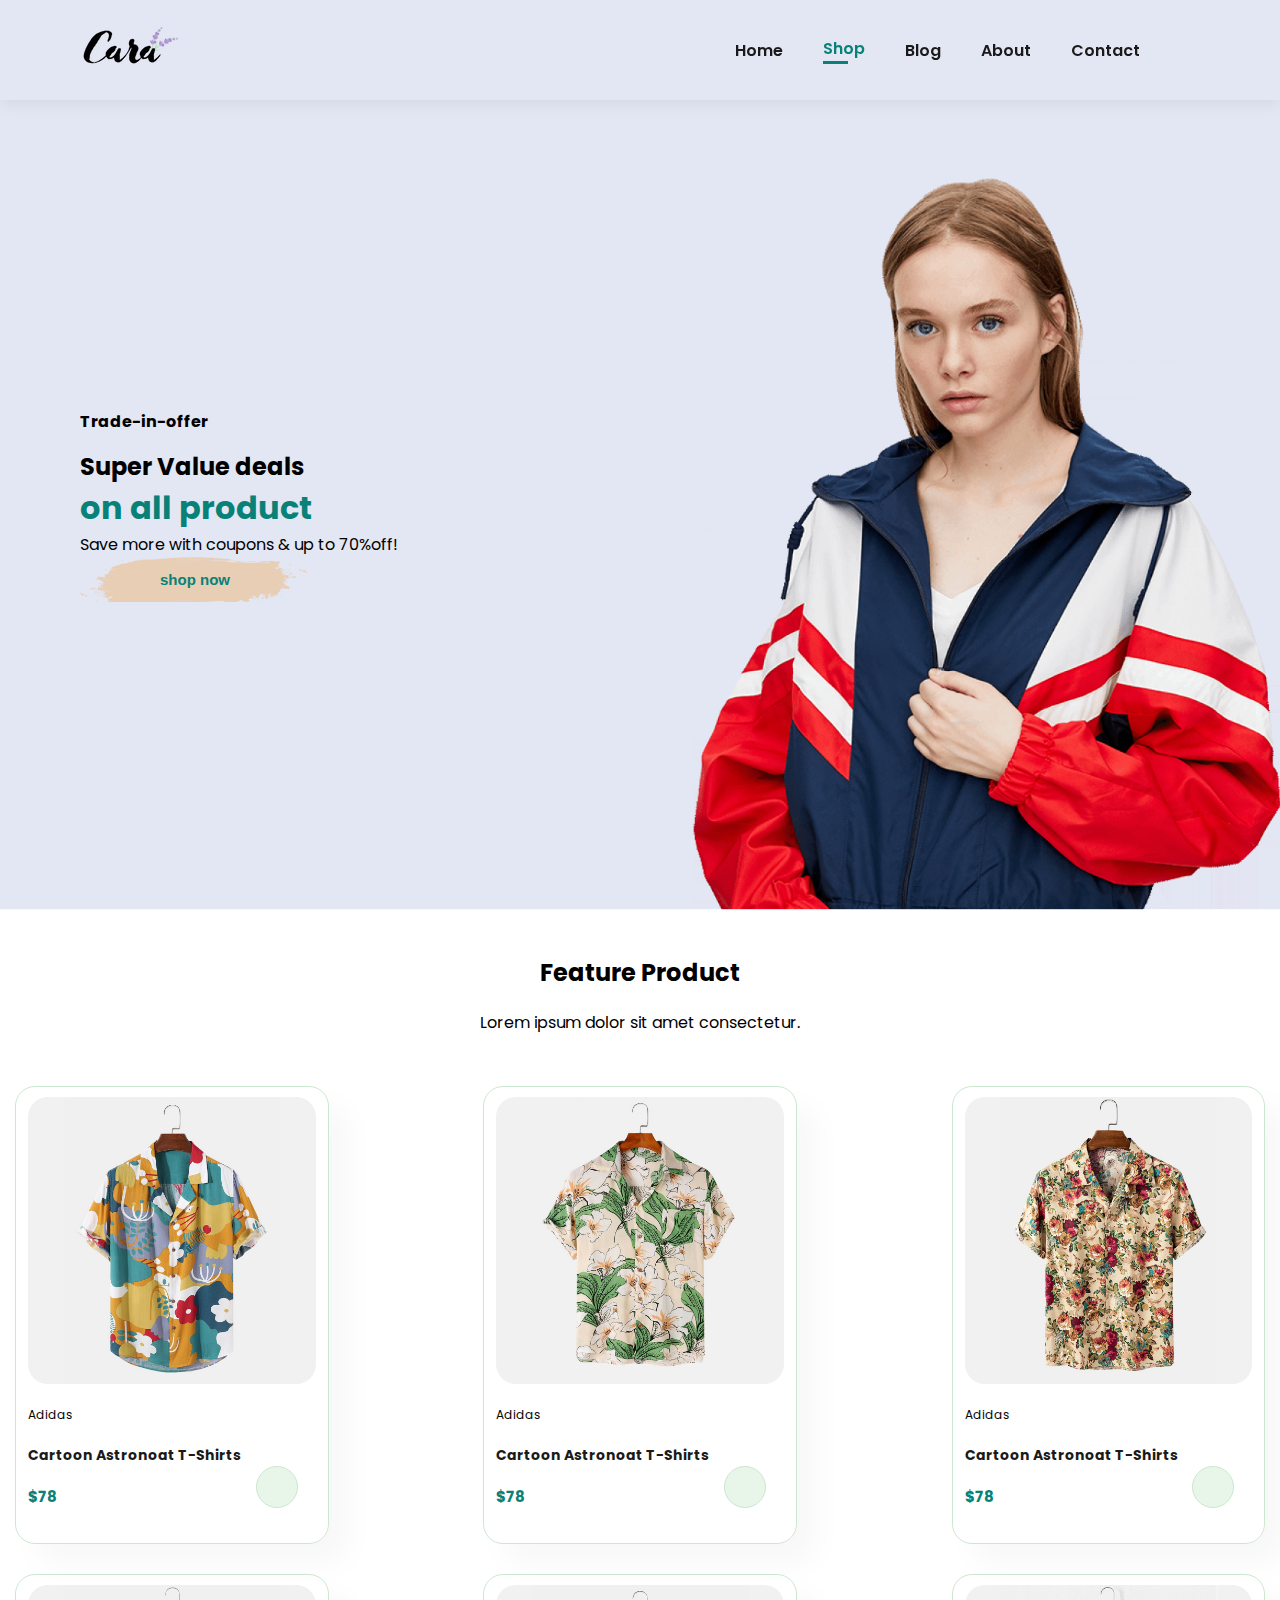
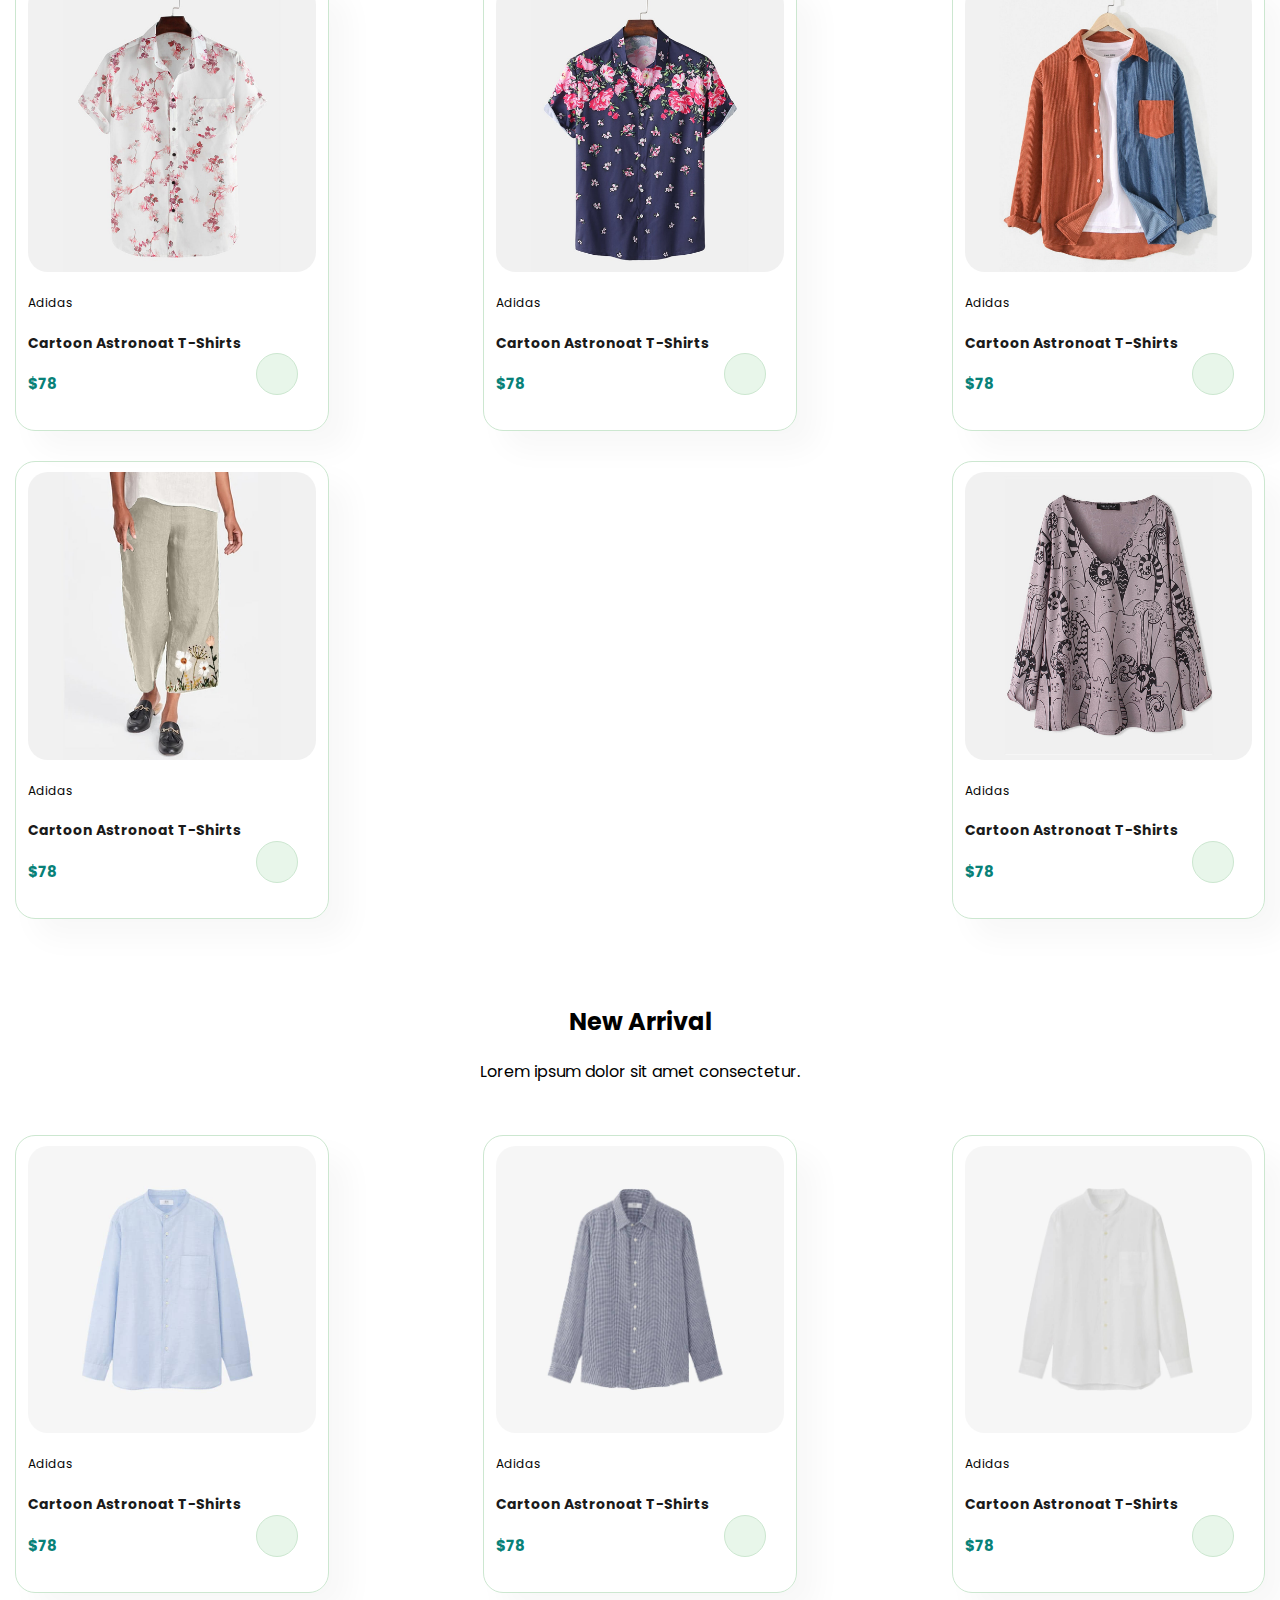
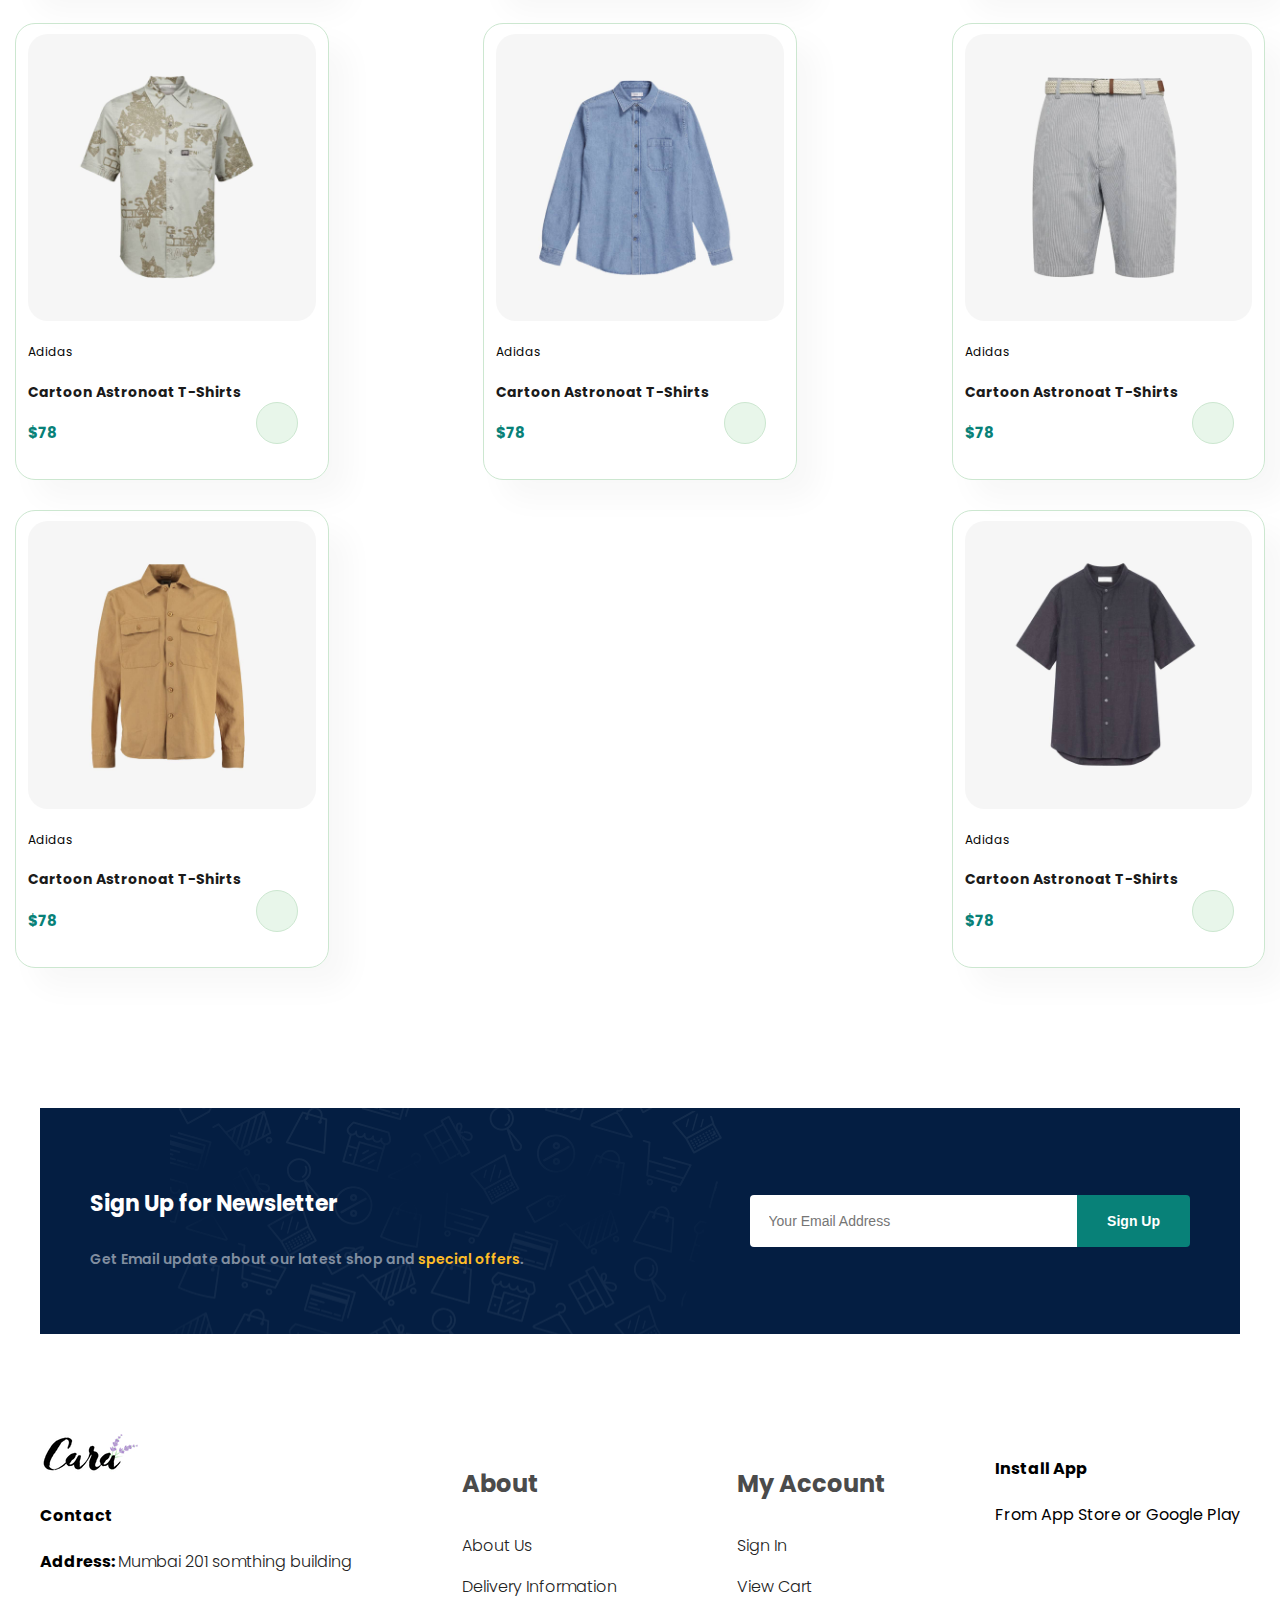
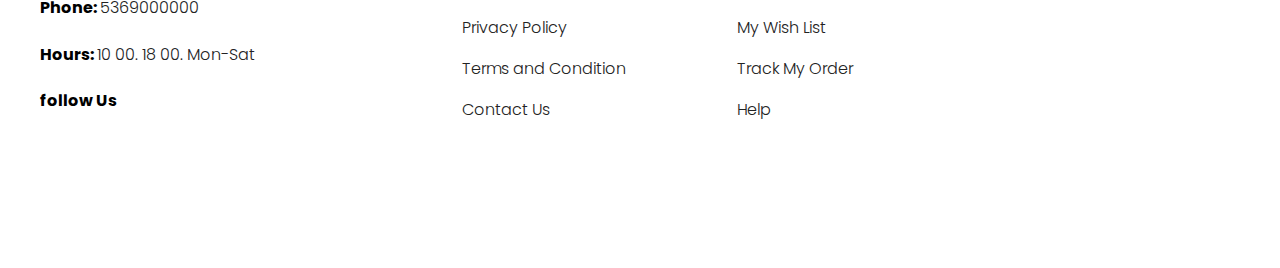
<file: ecommerce/shop.html>
<!DOCTYPE html>
<html lang="en">
<head>
    <meta charset="UTF-8">
    <meta name="viewport" content="width=device-width, initial-scale=1.0">
    <link rel="stylesheet" href="style.css">
    <link rel="preconnect" href="https://fonts.googleapis.com">
    <link rel="stylesheet" href="https://cdnjs.cloudflare.com/ajax/libs/font-awesome/6.4.2/css/all.min.css" integrity="sha512-z3gLpd7yknf1YoNbCzqRKc4qyor8gaKU1qmn+CShxbuBusANI9QpRohGBreCFkKxLhei6S9CQXFEbbKuqLg0DA==" crossorigin="anonymous" referrerpolicy="no-referrer"/>
    <link rel="preconnect" href="https://fonts.gstatic.com" crossorigin>
    <link href="https://fonts.googleapis.com/css2?family=Comfortaa:wght@700&family=Dosis:wght@500&family=Mukta:wght@300;800&family=Noto+Sans:wght@900&family=Poppins:wght@100;200;300;700&family=Roboto:wght@300&display=swap" rel="stylesheet">
    <title>Document</title>
</head>
<body>
    <div class="header">
        <a href="index.html">
            <img src="images/logo.png" alt="">
        </a>
        <div class="nav-link">
            <ul class="navBar">
                <a href="#"><i id="cross" class="fa-solid fa-xmark"></i></a>
                <li><a  href="index.html">Home</a></li>
                <li><a class="active" href="shop.html">Shop</a></li>
                <li><a  href="blog.html">Blog</a></li>
                <li><a  href="about.html">About</a></li>
                <li><a  href="contact.html">Contact</a></li>
                <li><a  href="shopingBag.html"><i class="fa-solid fa-bag-shopping" id="lg-bag"></i></a></li>
            </ul>
        </div>
        <div class="mobile">
            <a  href="shopingBag.html"><i class="fa-solid fa-bag-shopping"></i></a>
            <i class="fa-solid fa-bars" id="bar"></i>
        </div>
    </div>
    <div class="hero">
        <h4>
            Trade-in-offer
        </h4>
        <h2 >Super Value deals</h2>
        <h1>on all product</h1>
        <p>Save more with coupons & up to 70%off!</p>
        <button>shop now</button>
    </div>
    <div class="product1 fec-p">
        <h2>Feature Product</h2>
        <p>Lorem ipsum dolor sit amet consectetur.</p>
        <div class="pro-container">
            <div class="prod" onclick="showProductDetails('Cartoon Astronaut T-Shirts', 78, 'images/product/f1.jpg')">
                <img src="images/product/f1.jpg" alt="">
                <div class="discription">
                   <span>Adidas</span>
                   <h4>Cartoon Astronoat T-Shirts</h4>
                   <div class="star">
                    <i class="fas fa-star"></i>
                    <i class="fas fa-star"></i>
                    <i class="fas fa-star"></i>
                    <i class="fas fa-star"></i>
                    <i class="fas fa-star"></i>
                   </div>
                   <h3>$78</h3>
                </div>
               <i class="fa-solid fa-cart-shopping cart"></i>
            </div>
            <div class="prod" onclick="showProductDetails('American Shirt', 70, 'images/product/f2.jpg')">
                <img src="images/product/f2.jpg" alt="">
                <div class="discription">
                   <span>Adidas</span>
                   <h4>Cartoon Astronoat T-Shirts</h4>
                   <div class="star">
                    <i class="fas fa-star"></i>
                    <i class="fas fa-star"></i>
                    <i class="fas fa-star"></i>
                    <i class="fas fa-star"></i>
                    <i class="fas fa-star"></i>
                   </div>
                   <h3>$78</h3>
                </div>
               <i class="fa-solid fa-cart-shopping cart"></i>
            </div>
            <div class="prod">
                <img src="images/product/f3.jpg" alt="">
                <div class="discription">
                   <span>Adidas</span>
                   <h4>Cartoon Astronoat T-Shirts</h4>
                   <div class="star">
                    <i class="fas fa-star"></i>
                    <i class="fas fa-star"></i>
                    <i class="fas fa-star"></i>
                    <i class="fas fa-star"></i>
                    <i class="fas fa-star"></i>
                   </div>
                   <h3>$78</h3>
                </div>
               <i class="fa-solid fa-cart-shopping cart"></i>
            </div>
            <div class="prod">
                <img src="images/product/f4.jpg" alt="">
                <div class="discription">
                   <span>Adidas</span>
                   <h4>Cartoon Astronoat T-Shirts</h4>
                   <div class="star">
                    <i class="fas fa-star"></i>
                    <i class="fas fa-star"></i>
                    <i class="fas fa-star"></i>
                    <i class="fas fa-star"></i>
                    <i class="fas fa-star"></i>
                   </div>
                   <h3>$78</h3>
                </div>
               <i class="fa-solid fa-cart-shopping cart"></i>
            </div>
            <div class="prod">
                <img src="images/product/f5.jpg" alt="">
                <div class="discription">
                   <span>Adidas</span>
                   <h4>Cartoon Astronoat T-Shirts</h4>
                   <div class="star">
                    <i class="fas fa-star"></i>
                    <i class="fas fa-star"></i>
                    <i class="fas fa-star"></i>
                    <i class="fas fa-star"></i>
                    <i class="fas fa-star"></i>
                   </div>
                   <h3>$78</h3>
                </div>
               <i class="fa-solid fa-cart-shopping cart"></i>
            </div>
            <div class="prod">
                <img src="images/product/f6.jpg" alt="">
                <div class="discription">
                   <span>Adidas</span>
                   <h4>Cartoon Astronoat T-Shirts</h4>
                   <div class="star">
                    <i class="fas fa-star"></i>
                    <i class="fas fa-star"></i>
                    <i class="fas fa-star"></i>
                    <i class="fas fa-star"></i>
                    <i class="fas fa-star"></i>
                   </div>
                   <h3>$78</h3>
                </div>
               <i class="fa-solid fa-cart-shopping cart"></i>
            </div>
            <div class="prod">
                <img src="images/product/f7.jpg" alt="">
                <div class="discription">
                   <span>Adidas</span>
                   <h4>Cartoon Astronoat T-Shirts</h4>
                   <div class="star">
                    <i class="fas fa-star"></i>
                    <i class="fas fa-star"></i>
                    <i class="fas fa-star"></i>
                    <i class="fas fa-star"></i>
                    <i class="fas fa-star"></i>
                   </div>
                   <h3>$78</h3>
                </div>
               <i class="fa-solid fa-cart-shopping cart"></i>
            </div>
            <div class="prod">
                <img src="images/product/f8.jpg" alt="">
                <div class="discription">
                   <span>Adidas</span>
                   <h4>Cartoon Astronoat T-Shirts</h4>
                   <div class="star">
                    <i class="fas fa-star"></i>
                    <i class="fas fa-star"></i>
                    <i class="fas fa-star"></i>
                    <i class="fas fa-star"></i>
                    <i class="fas fa-star"></i>
                   </div>
                   <h3>$78</h3>
                </div>
               <i class="fa-solid fa-cart-shopping cart"></i>
            </div>

        </div>
    </div>
    <div class="product1 fec-p">
        <h2>New Arrival</h2>
        <p>Lorem ipsum dolor sit amet consectetur.</p>
        <div class="pro-container">
            <div class="prod">
                <img src="images/product/n1.jpg" alt="">
                <div class="discription">
                   <span>Adidas</span>
                   <h4>Cartoon Astronoat T-Shirts</h4>
                   <div class="star">
                    <i class="fas fa-star"></i>
                    <i class="fas fa-star"></i>
                    <i class="fas fa-star"></i>
                    <i class="fas fa-star"></i>
                    <i class="fas fa-star"></i>
                   </div>
                   <h3>$78</h3>
                </div>
               <i class="fa-solid fa-cart-shopping cart"></i>
            </div>
            <div class="prod">
                <img src="images/product/n2.jpg" alt="">
                <div class="discription">
                   <span>Adidas</span>
                   <h4>Cartoon Astronoat T-Shirts</h4>
                   <div class="star">
                    <i class="fas fa-star"></i>
                    <i class="fas fa-star"></i>
                    <i class="fas fa-star"></i>
                    <i class="fas fa-star"></i>
                    <i class="fas fa-star"></i>
                   </div>
                   <h3>$78</h3>
                </div>
               <i class="fa-solid fa-cart-shopping cart"></i>
            </div>
            <div class="prod">
                <img src="images/product/n3.jpg" alt="">
                <div class="discription">
                   <span>Adidas</span>
                   <h4>Cartoon Astronoat T-Shirts</h4>
                   <div class="star">
                    <i class="fas fa-star"></i>
                    <i class="fas fa-star"></i>
                    <i class="fas fa-star"></i>
                    <i class="fas fa-star"></i>
                    <i class="fas fa-star"></i>
                   </div>
                   <h3>$78</h3>
                </div>
               <i class="fa-solid fa-cart-shopping cart"></i>
            </div>
            <div class="prod">
                <img src="images/product/n4.jpg" alt="">
                <div class="discription">
                   <span>Adidas</span>
                   <h4>Cartoon Astronoat T-Shirts</h4>
                   <div class="star">
                    <i class="fas fa-star"></i>
                    <i class="fas fa-star"></i>
                    <i class="fas fa-star"></i>
                    <i class="fas fa-star"></i>
                    <i class="fas fa-star"></i>
                   </div>
                   <h3>$78</h3>
                </div>
               <i class="fa-solid fa-cart-shopping cart"></i>
            </div>
            <div class="prod">
                <img src="images/product/n5.jpg" alt="">
                <div class="discription">
                   <span>Adidas</span>
                   <h4>Cartoon Astronoat T-Shirts</h4>
                   <div class="star">
                    <i class="fas fa-star"></i>
                    <i class="fas fa-star"></i>
                    <i class="fas fa-star"></i>
                    <i class="fas fa-star"></i>
                    <i class="fas fa-star"></i>
                   </div>
                   <h3>$78</h3>
                </div>
               <i class="fa-solid fa-cart-shopping cart"></i>
            </div>
            <div class="prod">
                <img src="images/product/n6.jpg" alt="">
                <div class="discription">
                   <span>Adidas</span>
                   <h4>Cartoon Astronoat T-Shirts</h4>
                   <div class="star">
                    <i class="fas fa-star"></i>
                    <i class="fas fa-star"></i>
                    <i class="fas fa-star"></i>
                    <i class="fas fa-star"></i>
                    <i class="fas fa-star"></i>
                   </div>
                   <h3>$78</h3>
                </div>
               <i class="fa-solid fa-cart-shopping cart"></i>
            </div>
            <div class="prod">
                <img src="images/product/n7.jpg" alt="">
                <div class="discription">
                   <span>Adidas</span>
                   <h4>Cartoon Astronoat T-Shirts</h4>
                   <div class="star">
                    <i class="fas fa-star"></i>
                    <i class="fas fa-star"></i>
                    <i class="fas fa-star"></i>
                    <i class="fas fa-star"></i>
                    <i class="fas fa-star"></i>
                   </div>
                   <h3>$78</h3>
                </div>
               <i class="fa-solid fa-cart-shopping cart"></i>
            </div>
            <div class="prod">
                <img src="images/product/n8.jpg" alt="">
                <div class="discription">
                   <span>Adidas</span>
                   <h4>Cartoon Astronoat T-Shirts</h4>
                   <div class="star">
                    <i class="fas fa-star"></i>
                    <i class="fas fa-star"></i>
                    <i class="fas fa-star"></i>
                    <i class="fas fa-star"></i>
                    <i class="fas fa-star"></i>
                   </div>
                   <h3>$78</h3>
                </div>
               <i class="fa-solid fa-cart-shopping cart"></i>
            </div>

        </div>
    </div>
    <div class="news-l sec-p1 section-m1">
        <div class="newstext">
            <h4>Sign Up for Newsletter</h4>
            <p>Get Email update about our latest shop and <span>special offers</span>.</p>
        </div>
        <div class="form">
            <input type="text" name="" id="" placeholder="Your Email Address">
            <button class="normal">Sign Up</button>
        </div>
    </div>
    <div class="footer section-m1 sec-p1">
        <div class="col1">
            <a href="index.html">
                <img src="images/logo.png" alt="">
            </a>
            <h4>Contact</h4>
            <h4>Address: <span>Mumbai 201 somthing building</span></h4>
            <h4>Phone: <span>5369000000</span></h4>
           <h4>Hours: <span>10 00. 18 00. Mon-Sat</span></h4>
           <h4>follow Us</h4>
           <div class="icon">
            <i class="fa-brands fa-facebook"></i>
            <i class="fa-brands fa-linkedin"></i>
            <i class="fa-brands fa-instagram"></i>
            <i class="fa-brands fa-youtube"></i>
            <i class="fa-brands fa-github"></i>
           </div>

        </div>
        <div class="col2">
            <h4>About</h4>
            <p>About Us</p>
            <p>Delivery Information</p>
            <p>Privacy Policy</p>
            <p>Terms and Condition</p>
            <p>Contact Us</p>
        </div>
        <div class="col3">
            <h4>My Account</h4>
            <p>Sign In</p>
            <p>View Cart</p>
            <p>My Wish List</p>
            <p>Track My Order</p>
            <p>Help</p>
        </div>
        <div class="col4">
            <h4>Install App</h4>
            <p>From App Store or Google Play</p>
            <div class="row">

            </div>
        </div>
    </div>
</body>
<script src="script.js"></script>
</html>
</file>
<file: ecommerce/style.css>
body{
    margin: 0;
    padding: 0;
    font-family: 'Poppins', sans-serif;
    
}
.section-m1{
    margin: 40px 25px;
}
.sec-p1{
    margin: 100px 40px;
}
button.normal{
    font-size: 14px;
    font-weight: 600;
    padding: 15px 30px;
    color: black;
    background-color: white;
    border-radius: 4px;
    cursor: pointer;
    border: none;
    outline: none;
    transition: 0.2s;
}
button.white{
    font-size: 13px;
    font-weight: 600;
    padding: 11px 18px;
    color: white;
    background-color:transparent;
 
    cursor: pointer;
    border:1px solid white;
    outline: none;
    transition: 0.2s;
}

.header{
    display: flex;
    justify-content: space-between;
    align-items: center;
    padding: 20px 80px;
    background-color: #E3E6F3;
    box-shadow:0 5px 15px rgba(0,0,0,0.06) ;
    z-index: 999;
    position: sticky;
    top: 0;
    left: 0;
    
}

.navBar{
    display: flex;
    align-items: center;
    justify-content: center;
    list-style: none;
    
}
.navBar li{
    padding: 0 20px;
}
.navBar li a{
    text-decoration: none;
    font-size: 16px;
    font-weight: 600;
    color:#1a1a1a;
    transition: 0.3s ease;
}
.navBar li a:hover{
    color:#088178;
}
.navBar li a.active{
    color:#088178;
}
#cross{
    display:none;
}
.navBar li a.active::after,
.navBar li a:hover::after
{
    content: "";
    height: 3px;
    width: 60%;
    background-color: #088178;
    display: block;

}
.hero{
    height: 90vh;
    background-image: url('images/hero4.png');
    width: 95vw;
    background-position: top 25% right 0;
    background-repeat: no-repeat;
    background-size: cover;
    padding: 0 80px;
    display: flex;
    flex-direction: column;
    justify-content: center;
    align-items: flex-start;
}
.hero *{
    margin: 0;
}
.hero h4{
    padding-bottom: 15px;
}
.hero h1{
    color: #088178;
}
.hero button{
    background-image: url('images/button.png');
    background-color: transparent;
    color: #088178;
    border: 0;
    padding: 14px 80px;
    background-repeat: no-repeat;
    cursor: pointer;
    font-weight:700 ;
    font-size: 15px;
}
.feature{
    padding: 40px 80px;
    display: flex;
    align-items: center;
    justify-content: space-between;
    flex-wrap: wrap;

}
.fec-p{
    padding:25px 15px ;
}
.feature .fe-box{
    width: 180px;
    text-align: center;
    padding:25px 15px ;
    box-shadow:20px 20px 34px rgba(0,0,0,0.05) ;
    border: 1px solid #cce7d0;
    border-radius: 4px;
   margin: 15px 0;

}
.feature .fe-box:hover{
    box-shadow:10px 10px 54px rgba(70,62,221,0.05) ;
}
.feature .fe-box h3{
    padding: 9px 7px;
    line-height: 1;
    border-radius: 4px;
    color:#088178 ;
    background-color:#fddde4 ;
    display: inline-block;
}
.feature .fe-box:nth-child(2) h3{
    background-color: #cdebbc;
}
.feature .fe-box:nth-child(3) h3{
    background-color: #d1e8f2;
}
.feature .fe-box:nth-child(4) h3{
    background-color: #cdd4f8;
}
.feature .fe-box:nth-child(5) h3{
    background-color: #f6dbf6;
}
.feature .fe-box:nth-child(6) h3{
    background-color: #fff2e5;
}
.feature .fe-box img{
    width: 100%;
    margin-bottom: ;

}
.product1{
    text-align: center;
  
}
.product1 .prod{
    position: relative;
    width: 23%;
    min-width: 250px;
    padding:10px 12px ;
    border:1px solid #cce7d0;
    border-radius: 20px;
    cursor: pointer;
    box-shadow: 20px 20px 30px rgba(0,0,0,0.03);
    margin: 15px 0;
    transition: 0.2s ease;
}
.product1 .prod img{
    width: 100%;
    border-radius: 20px;
}
.product1 .prod:hover{
    box-shadow: 20px 20px 30px rgba(0,0,0,0.06);
}
.product1 .prod .discription{
    text-align: start;
    padding: 10px 0;

}
.product1 .prod .discription span{
    color: #060603;
    font-size: 12px;
}
.product1 .prod .discription h4{
   
    color: #1a1a1a;
    font-size: 14px;

}
.product1 .prod .discription i{
    font-size: 12px;
    color: rgb(243, 181, 25);
}
.product1 .prod .discription h3{
    font-size: 15px;
    font-weight:700 ;
    color: #088178;
}
.product1 .prod .cart{
    width: 40px;
    height: 40px;
    line-height: 40px;
    border-radius: 50px;
    background-color: #e8f6ea;
  
    color: #088178;
    border: 1px solid #cce7d0 ;
    position: absolute;
    bottom: 35px;
   right: 30px;

}
.product1 .pro-container{
    display: flex;
    justify-content: space-between;
    flex-wrap: wrap;
    padding-top: 20px;
}
.banner{
    display: flex;
    flex-direction: column;
    justify-content: center;
    align-items: center;
    text-align: center;
    background-image: url("images/banner/b2.jpg");
    height:40vh ;
    width: 100%;
    background-size: cover;
    background-position: center;
}
.banner h4{
    color: white;
    font-size: 16px;
}
.banner h2{
    color: white;
    font-size: 30px;
}
.banner h2 span{
    color:#ef3636 ;
}
.banner button:hover{
    background:#088178 ;
    color: white;
}
.sm-banner .banner-box{
    display: flex;
    flex-direction: column;
    justify-content: center;
    align-items: flex-start;
    padding: 30px;
    background-image: url("images/banner/b17.jpg");
    height:50vh ;
    width: 40vw;
    min-width: 580px;
    background-size: cover;
    background-position: center;
}
.sm-banner{
    display: flex;
    justify-content: space-between;
    flex-wrap: wrap;
}
.sm-banner  h4{
    color: white;
    font-size: 20px;
    font-weight: 300;
}
.sm-banner h2{
    color: white;
    font-size: 20px;
    font-weight: 800;

}
.sm-banner p{
    color: white;
    font-size: 14px;
    font-weight: 500;
    padding-bottom: 15px;

}
.sm-banner .banner-box:hover button{
    background-color: #088178;
    border: none;
}
.sm-banner .banner-box2{
    background-image: url("images/banner/b10.jpg");
}
.down3banner{
    background-image: url("images/banner/b18.jpg");
    background-position: center;
    background-repeat: no-repeat;
    background-size: cover;
    width: 32%;

    
  
    
}
.bannerc{
 
    display: flex;
    justify-content: space-between;
    height:30vh ;
}
.ban1{
  padding-left: 30px;
   height: 100%;
    display: flex;
    flex-direction: column;
    justify-content: center;
    align-items: flex-start;
}
.ban1 h2{

    color: white;
    font-size: 20px;
    font-weight: 900;
}
.ban1 p{
    color: #ef3636;
    font-weight: 600;
    font-size:13px ;
}
.b1{
    background-image: url("images/banner/b7.jpg");
}
.b2{
    background-image: url("images/banner/b4.jpg");
}
.news-l{
    display: flex;
    justify-content: space-between;
    align-items: center;
    flex-wrap: wrap;
   background-image: url("images/banner/b14.png");
   background-repeat: no-repeat;
   background-position: 20% 30%;
   background-color: #041e42;
   padding: 50px;

}
.newstext h4{
    font-size: 22px;
    font-weight: 700;
    color: white;

}
.newstext p{
    font-size: 14px;
    font-weight: 600;
    color: #818ea0;
    
}
.newstext p span{
    font-size: 14px;
    font-weight: 600;
    color: #ffbd27;
    
}
.form input{
    height: 3.125rem;
    padding: 0 1.25em;
    font-size: 14px;
    width: 100%;
    border-radius: 4px;
    border: 1px solid transparent;
    border-top-right-radius: 0;
    border-bottom-right-radius: 0;
    outline: none;
}
.form button{
    background-color: #088178;
    color: white;
    white-space: nowrap;
    border-top-left-radius: 0;
    border-bottom-left-radius: 0;
}
.form{
    display: flex;
    width: 40%;
}

.footer{
    display: flex;
    justify-content: space-between;

}
.footer .col1 h4  span{
    font-weight: 300;
    color: #222;
}
.footer .col1 .icon i{

    margin-left: 10px;
    font-size: 23px;
}

.footer .col2 p{
    font-weight: 300;
    color: #222;
}
.footer .col2 h4{
    color:#4b4b4b ;
    font-size:x-large ;
}

.footer .col3 p{
    font-weight: 300;
    color: #222;
}
.footer .col3 h4{
    color:#4b4b4b ;
    font-size:x-large ;
}
.mobile{
    display: none;
    align-items: center;

}
#lg-bag{
    display: none;
}
@media screen and (max-width:850px){
    .navBar {
        position: fixed;
        display: flex;
        flex-direction: column;
        align-items: flex-start;
        justify-content: flex-start;
        list-style: none;
        top: 0;
        right: -350px;
        height: 84.4vh;
        width: 300px;
        background-color: #cdd4f8;
        box-shadow: 0 40px 60px rgba(0,0,0,0.03);
       padding: 80px 0 0 10px;
       transition: 0.4s;
       border-top-left-radius: 30px;
       border-bottom-left-radius: 30px;
    }
    .navBar.active{
        right: 0px;
    }
    .navBar  li{
        margin-bottom: 25px;
    }
    .mobile{
        display: flex;
        align-items: center;
    
    }
    .mobile i{
        color: #1a1a1a;
        font-size: 24px;
        padding-left: 20px;
    }
    #cross{
        position: absolute;
        top: 30px;
        right: 30px;
        font-size: 25px;
        color: #041e42;
        display: inline-block;
    }
    .feature {
       
        padding: 40px 40px;
        padding-left: 60px;
    }
    .product1 .pro-container {
       justify-content: space-around;
    }
    .banner {
        
        height: 25vh;
        width: 94%;
        
    }
    .sm-banner .banner-box {
       
        width: 20vw;
        
    }
    .sm-banner .banner-box2 {
        background-image: url("images/banner/b10.jpg");
    }
    .hero {
        height: 90vh;
       
        width: 78vw;
        background-position: top 25% right 40%;
        /* padding: 0 80px; */
       
    }
    .hero * {
      
    }
    .form {
       
        width: 63%;
    }

}
@media (max-width:477px) {
    .header {
        
        padding: 20px 20px;
       
    }
    .hero {
       
        background-position: 55%;
        
    }
    .sm-banner .banner-box {
       
        min-width: 281px;
        padding: 30px 0px;
        
    }
    .footer {
        
        flex-wrap: wrap;
    }
    .hero {
        background-position: top 25% right 35%;
        min-width: 66%;
        padding-left: 20px;
       
    }
    .feature {
        padding:20px;
        
    }
    .feature .fe-box {
        width: 133px;
        
    }
    .product1 .prod {
       
        width: 100%;
       
    }
    .banner {
        height: 38vh;
        
    }
    .sm-banner .banner-box {
   
        padding-left: 20px;
        
    }
    .news-l {
        margin: 100px 20px;
        
    }
    .form {
        width: 83%;
    }
    .bannerc {
        display: flex;
        flex-direction: column;
        height: 70vh;
        margin: 0px 40px;
    }
    .down3banner {
        height: 150%;
        width: 100%;
        
    }
    .form {
        width: 100%;
    }
    .news-l {
        margin: 100px 0px;
    }
    .prods {
        
       
       
        padding-left: 20px;
    }
    .pro-img {
        
        width: 100%;
    }
}
@media (max-width:363px) {
    .feature .fe-box {
        width: 113px;
    }
    .hero {
       
        width: 71.8vw;
       
    }
    .banner {
        height: 40vh;
        width: 89%;
    }
    .sm-banner .banner-box {
        
        background-position:right 30%;
        margin-bottom: 20px;
    }
    .bannerc {
       justify-content: space-around;
    }
    .down3banner {
        height: 31%;
       
    }

}
.pro-img{
    display: flex;
    justify-content: space-between;
  width: 50%;
    
}
.prods{
    display: flex;
    
   justify-content: space-between;
}
.pro-img .big{
    width: 100%;
}
.pro-img .big img{
    width: 70%;
    padding: 30px;
}
.pro-img .big .small img{
    width: 20%;
    padding: 0;

}

.pro-dec{
   width: 50%;
}
.small{
    display: flex;
    justify-content: space-around;
    width: 75%;
}
.buy input{
    margin-top: 20px;
   width: 7%;
   height: 30px;
}
.buy button{
    height:50px ;
  border: none;
  border-radius: 4px;
    margin-top: 20px;
    text-align: center;
    margin-left: 30px;
    padding: 0 15px;
    color: white;
    font-weight: 700;
    background-color: #088178;
}
.pro-dec h5{
    font-size: 30px;
}
.pro-dec p{
    font-size: 18px;
}
</file>
<file: style.css>
:root{
    --white:#fff;
    --black:black;
    --purple:rgba(103,57,241,255);
    --pink: rgb(243, 21, 125);
    --shadowBkack:#6c61ea91;
    --shadowWhite:#7686ff48;
}

body{
    background-color: var(--white);
    padding: 0;margin: 0;
    font-family: 'Syne', sans-serif;
   transition: all 0.3s ease;
}
.my-project-title h3{
     width: 100px;
     margin: auto;
     margin-top: 100px;
     font-size: 2rem;
     color: var(--black);
}
.hero{
    height: 85vh;
    position: relative;
    width: 100vw;
    background-image: linear-gradient(to right,var(--purple) 33%,var(--white) 0%);
    border-bottom: 10px solid rgba(103,57,241,255) ;
}
.font-white{
    color:var(--white);
}
.font-black{
    color:var(--black);
}
.font-underline{
    text-decoration: none;
}
.button{
    height: 50%;
    cursor: pointer;
    width: 30%;
    background-color:var(--purple);
    color: var(--white);
   text-align: center;
   display: flex;
   align-items: center;
   justify-content: center;
   transition: ease 0.3s;
}

.nav{
    display: flex;
    margin-right: 8%;
    justify-content: space-between;
    width: 35vw;
    align-items: center;
}
.nav a:hover{
    color:var(--pink);
}
.button:hover{
    -webkit-box-shadow: 1px 5px 20px 0px rgba(209,178,255,1);
-moz-box-shadow: 1px 5px 20px 0px rgba(209,178,255,1);
box-shadow: 1px 5px 20px 0px rgba(209,178,255,1);

}

.nav-bar{
    z-index: 200;
    position:fixed;
    top: 0px;
    display: flex;
    justify-content: space-between;
    width: 100vw;
    margin: 0 auto;
    height: 50px;
  
    padding: 15px;
    align-items: center;

   
   
}
.sun{
    margin-right: 69px;
    font-weight: 900;
    font-size: 25px;
    color: var(--black);
}
.sunBlack{
    transition: all ease 0.5s;
    margin-right: 30px;
    font-size: 25px;
    color: var(--black);
}
.navNotScrolled{
    background-image: linear-gradient(to right,var(--purple) 32.4%,var(--white) 0%);
    transition: background-image ease 0.5s;
}
.navScrolled{
    background-image: linear-gradient(to right,var(--white) 32.4%,var(--white) 0%);
    transition: background-image ease 0.5s;
}
.boxShadow{
    box-shadow: 0 1px 10px var(--black); 
    transition: all ease 0.5s;
}

.nav-logo{
    margin-left: 10%;

}
.nav1 a p{
    color: var(--white);
}
.logoname{
    transition: all ease 0.5s;
}
.bid-circle{
    height: 20em;
    width: 20em;
    border: 15px solid var(--purple);
    border-radius: 79%;
    position: relative;
    left: 20%;
    z-index: 100;
    top: 15%;
    background-color:var(--white);
    display: flex;
    align-items: center;
    justify-content: center;
  
}
.inner-circle{
    height: 13em;
    width: 13em;
    border: 19px solid var(--purple);
    border-radius: 79%;
    position: relative;

}
.inner-circle img{
    height: 13em;
    width: 13em;
    border-radius:79% ;
}
.social a {
    text-decoration: none;
}
a{
    text-decoration: none;
}
.name{
 
    position: relative;
    top: -209px;
  left: 56%;
    z-index: 30;
    width: 26vw;
}
.cv{
    height: 40px;
    width: 150px;
    margin-top: 60px;
}
.social{
    position: absolute;
    top: 300px;
    right: 152px;
    
    display: flex;
    flex-direction: column;
}
.nav-mobile{
    display: none;
}
.social .icon-color{
    color: var(--white);
    font-size: x-large;
    margin-top: 15px;
}
.name h1,h4{
    color: var(--black);
}

/* About page */
.hero2{
    height: 95vh;
    position: relative;
    width: 100vw;
}
.hero2 h2{
    margin: auto;
    width: 208px;
}
.name h3{
    margin-top: 60px;
}
.skill1 svg{
    width: 30px;
    height: 50px;
    margin-right: 30px;
   
    transition: ease 0.3s;
}
.skill1 svg:hover{
   margin-bottom: 15px;
    
   
}
.moon1{ transition: ease 0.3s;
    display: inline;
    margin-right: 80px;
    font-size: 25px;

}
footer{
    height: 100px;
    width: 100vw;
    margin-top: 100px;
    display: flex;
    flex-direction: column;
    background-color: var(--purple);
  justify-content: center;
  align-items: center;
   
}
.servics .hh{
    color: var(--black);
 
}
.content-footer{
       display: flex; 
       justify-content: space-between;
       width: 90vw;
}
.content-footer h4{
    color: var(--white);
}
.content-footer ul{
    display: flex;
    width: 405px;
  justify-content: space-between;
}
.content-footer ul li a{
    color: var(--white);
    font-size: larger;
}
.copy-right p {
	color: var(--white);
}
.soc {
	width: 15%;
	display: flex;
	justify-content: space-between;
	height: -25px;
	align-items: center;
}
.soc i{
font-size: x-large;
transition: all 0.3s ease;
}
.soc i:hover{
    transform:translateY(-10px) ;
}

.nav1{
    display: flex;
    justify-content: space-between;
    width: 25vw;
    align-items: center;
}
textarea{
    background-color: var(--white);
    color: var(--black);
}
input{
    background-color: var(--white);
    color: var(--black);
}
legend{
    color: var(--black);
}
.nav-bar1{
    display: flex;
    justify-content: space-between;
    width: 80vw;
    margin: 0 auto;
    height: 50px;
    background-color: transparent;
    padding: 15px;
    align-items: center;
}
.copy {
    margin: auto;
    position: relative;
    top: 100px;
    width: 200px;
}
.hero2 h2 {
	margin: auto;
	width: 208px;
	margin-top: 135px;
}
/* contact section */
.main p{
    margin: auto;
    width: 20%;
    font-size: x-large;
    font-weight: 600;

}
.main{
    width: 100vw;
}

.letter{
    width: 35vw;
    margin: auto;
    margin-top: 100px;
}
.nameemail{
    display: flex;
}
.nameemail input{
    border: none;
    width: 90%;
}
.nameemail input{
   outline: none;
}
li a{
    text-decoration: none;
    color: var(--black);
}
.success{
    color: var(--black);
}
.nameemail fieldset{
    width: 45%;
    border: 2px solid rgb(125, 125, 125);
}
.nameemail fieldset:focus-within{
   
    border-color: var(--black);
}
.msgsuc{
    color: var(--black);
}
#f1 textarea{
    outline: none;
    border: none;
    height: 35vh;
    width: 95%;
    vertical-align: top;
    padding: 0;
    margin: 0;
    resize: none;

}
#f1{
    border: 2px solid rgb(125, 125, 125);
    height: 40vh;
}
#f1:focus-within{
    border: 3px solid var(--black);
}
.b1{
    margin: auto;
   margin-top: 100px;
    height: 50px;
   
   
    font-size: larger;
}

textarea{
    font-family: "Syne", sans-serif;
    font-size: large;
}
.box{
    height: 100vh;
    width: 100vw;
    background-image: linear-gradient(to bottom,var(--white) 2%,var(--purple) 98% );

}
.hero2 h2{
    color: var(--black);
}
.github{
    width:150;
    height:150;
    font-size: 35px;
    position: relative;
    top: -10px;
}
@media screen and (max-width:500px){
    .name p{
        width: 90vw;
        margin: auto;
        margin-top: 30px;
    }
    .name {
      height: 600px;
    }
    /* footer {
        height: 100px;
        align-items: flex-start;
        margin-top:100px;
    } */
    .skill1{
        width: 85vw;
        margin: auto;
    }
}
/* Service page */
.servics{
    display: flex;
    justify-content:center ;
    align-items: center;
    flex-direction: column;
    margin-top: 100px;
   background-color: var(--white);
   transition: all 0.3s ease;
    
}
.servics .hh{
    color: var(--black);
    font-size:xx-large;
    font-weight: 600;
    margin: 0;
}
.service-card{
    display:flex;
    justify-content: space-around;

}
.service-card{
    width:79vw;
}
.service-card .card{
    padding: 35px;
    width: 200px;
   
    text-align: center;
    box-shadow: 0 1px 74px var(--shadowWhite);
    transition: all 0.5s ease;
    margin-top: 38px;
}
.service-card .card .know{
    height: 43px;
    width: 165px;
  margin: 17px;
}
.card h3,p{
    color: var(--black);
}
.moon{
    font-size:20px;
   
    color: var(--black);
}
.code{
    font-size: xx-large;
    
    color:var(--purple);
    font-weight: 700;
}
.bar{
    display: none;
}
.moon1{
    display: inline;
}
.knowmore{
   transition: all ease 0.5s;
    position: fixed;
    z-index: 200;
    width: 100vw;
    top: 0px;
    left: 0px;
    backdrop-filter: blur(24px);
    background-color: rgba(167, 180, 220, 0.4);
    /* border: 2px solid black;
    background-color: aquamarine; */
    height: 100vh;
}
.knowmore h3{
    margin: auto;
    position: relative;
    top: 308px;
}

li::marker {
    color:var(--purple); /* Change the color of the bullet points */
    font-size: larger;
}
.close{
    font-size: xx-large;
    color: var(--purple);
    position: relative;
    left: 123px;
    top: 301px;
    font-weight: 700;
}
.name h3 {
	margin-top: 60px;
    color: var(--black);
   
}

.details{
    margin-top: 50px;
  color: gray;
  width: 14%;
  margin: auto;
   
  margin-top: 15%;
  background-color: var(--white);
  padding: 100px 60px;
}
.social .icon-color{
    color :var(--black);
}

/* portfolio page start */


    .portfolio-grid-container {
        display: grid;
        grid-template-columns: auto auto auto;
      
        margin-top: 150px;
        margin: auto;
        margin-top: 150px;
        width: 70%; transition: all 0.3s ease;
    }
    
    .portfolio-grid-container .portfolio h3 {
        color: var(--black);
    }
.portfolio-grid-container .portfolio .img{
    background-image: url('snake.png');
    height: 200px;
    width: 300px;
    filter: grayscale(100%); 
    background-position: center;
    background-size: cover;
    transition: all 0.3s ease;
}
.portfolio-grid-container .portfolio .img2{
    background-image: url('ecom.png');
    height: 200px;
    width: 300px;
    filter: grayscale(100%); 
    background-position: center;
    background-size: cover;
    transition: all 0.3s ease;
}
.portfolio-grid-container .portfolio .img:hover{
    filter: grayscale(0%); 
   transform: scale(1.2);
     transition: all 0.3s ease;
    
}
.portfolio-grid-container .portfolio .img2:hover{
    filter: grayscale(0%); 
   transform: scale(1.2);
     transition: all 0.3s ease;
    
}
.portfolio-grid-container .portfolio .img:hover i{
    opacity: 1;
}
.portfolio-grid-container .portfolio .img i{
    opacity: 0;
    transition: all 0.3s ease;
    transform: rotate(45deg);
    position: relative;
    right: -264px;
  top: 7px;
    font-size: 25px;
    color: var(--purple);
}
.portfolio-grid-container .portfolio .img2:hover i{
    opacity: 1;
}
.portfolio-grid-container .portfolio .img2 i{
    opacity: 0;
    transition: all 0.3s ease;
    
    position: relative;
    right: -264px;
  top: 7px;
    font-size: 25px;
    color: var(--purple);
}
/* media query1 */
@media screen and (min-width:812px) and (max-width:995px) {
   
    .navNotScrolled{
        background-image: linear-gradient(to right,var(--purple) 31.9%,var(--white) 0%);
        transition: background-image ease 0.5s;
    }

    .nav {
        
        margin-right: 10%;
        
        width: 45vw;
       
    }
    .bid-circle {
       
        left: 13%;
        
    }
    .hero {
        height: 45vh;
      }
      .name {
        position: relative;
        top: -209px;
        left: 55%;
        z-index: 30;
        width: 40%;
    }
    .b1 {
        margin: auto;
        margin-top: 100px;
        height: 60px;
        font-size: larger;
        padding: 2px;
        width: 98vw;
    }
    .soc {
        width: 23%;
        display: flex;
        justify-content: space-between;
    }
    .letter {
        width: 60vw;
        margin: auto;
        margin-top: 100px;
    }
}
@media screen and(min-width:584px) and (max-width:811px) {
    .bid-circle {
        height: 300px;
        width: 300px;
        left: 11%;
    }
    .navNotScrolled {
        background-image: linear-gradient(to right,var(--purple) 31.8%,var(--white) 0%);
        transition: background-image ease 0.5s;
    }
    .nav {
        
        width: 45vw;
       margin-right: 10%;
      
    }
    .hero {
        height: 50vh;
       
    }
    .service-card .card {
       color: var(--white);
        box-shadow: 0 12px 74px var(--shadowWhite);
       
        
    }
    .nav1 {
        width: 36vw;
     }
     .social {
        position: absolute;
        top: 481px;
        right: 43px;
       flex-direction: row;
        
        justify-content: space-between;
        width: 12vh;
    }
    .name {
        left: 54%;
        width: 45vw;
    }
       .letter {
        width: 70vw;
     }
     /* footer {
        height: 15vh;
     
    } */
    .copy {
     
        top: 17px;
       
    }
    .soc {
        width: 20%;
      
    }
    .details {
    
        width: 28%;
       
    }
}
@media screen and (max-width:783px){
    .nav-bar {
      /* background-color: var(--purple); */
     
    
      z-index: 100;
   
     
    }
    .portfolio-grid-container {
        width: 80%;
        grid-template-columns: auto;
      
     
    }
    .b1 {
        margin: auto;
        margin-top: 100px;
        height: 60px;
        font-size: larger;
        padding: 2px;
        width: 90vw;
    }
    .hero2 {
        height: 63vh;
        position: relative;
        width: 100vw;
    }
    footer{
        display: flex;
        flex-direction: column;
        justify-content:space-between;
        align-items: center;
        height: 90%;
        margin-top: 100px;
    }
    .content-footer{
        
        width: 100vw;
        display: flex;
        flex-direction: column;
        align-items: center;
        height: 54%;
    justify-content: space-between;
    }
    .copy-right p{
        color: var(--white);
    }
    .content-footer h4{
        font-weight: 700;
        color: var(--white);
    }
    .content-footer ul{
        display: flex;
        text-align: center;
        width: 315px;
        justify-content: space-between;
        padding: 0;
    }
    .content-footer ul li a{
        color: var(--white);
    }
    .font-underline {
        color: var(--var(--white));
        text-decoration: none;
    }
    .nav {
        display: none;
       
    }
    .hero{
        height: 85vh;
        position: relative;
        width: 100vw;
        background-image: linear-gradient(to bottom,var(--purple) 25%,var(--white) 0%);
        border-bottom: 10px solid rgba(103,57,241,255) ;
        transition: all 0.3s ease;
    }
    .bid-circle {
        height: 250px;
        width: 250px;
        left: 14%;
       top: 10%;
       border: 10px solid var(--purple);
    }
    .inner-circle img {
        height: 160px;
        width: 160px;
        border-radius: 79%;
       
    }
    .inner-circle {
        height: 160px;
        width: 160px;
        border: 12px solid var(--purple);
    }
    .navNotScrolled {
        background-image: linear-gradient(to bottom,var(--purple) 33%,var(--purple) 0%);
       
    }
    .nav-logo {
        margin-left: 0%;

    }
    .font-underline {
        color: var(--white);
        text-decoration: none;
        font-size: large;
    }
    .skill1{
        width: 300px;
        margin: auto;
    }
    .name h3 {
        margin: auto;
        margin-top: 60px;
        color: var(--black);
        width: 150px;
        margin-bottom: 50px;
    }
    .hamburger-bar{
        margin-right: 40px;
    }
    .hamburger-bar .bar{
        font-size: 25px;
        color: var(--white);

    }
    .moon{
        margin-right: 30px;
        font-size: 25px;
        color: var(--white);
        transition: all ease 0.5s;
    }
    .navScrolled {
        background-image: linear-gradient(to right,var(--white) 32.4%,var(--white) 0%);
        transition: all ease 0.5s;
        z-index: 200;
    }
    .font-black {
        transition: all ease 0.5s;
        color: var(--black);
    }
    .moonBlack{
        transition: all ease 0.5s;
        margin-right: 30px;
        font-size: 25px;
        color: var(--black);
    }
    .bar-black{
        transition: all ease 0.5s;
        font-size: 25px;
        color: var(--black);
    }
    .name {
        margin-top: 120px;

       position:static;
        z-index: 30;
    }
    .name h1{
        font-size: larger;
        margin: auto;
        width: 68%;
    }
    .main p {
        margin: auto;
        width: 64%;
        font-size: x-large;
        font-weight: 600;
    }
    .nameemail fieldset {
        width: 90%;
        border: 2px solid rgb(125, 125, 125);
    }
    .name h4{
        margin: auto;
      margin-top: 20px;
        width: 35%;
        color: var(--black);
    }
    .social {
        position: absolute;
        top: 460px;
        right: 152px;
        display: flex;
        flex-direction:row;
        width: 100px;
        justify-content: space-between;
       
    }
    .social .icon-color{
        color :var(--black);
    }
    .button {
      position: relative;
      left: 26%;
      top: 20px;
    }
    .hero {
        height: 75vh;
        
    }
    .service-card {
        background-color: var(--white);
        color: var(--black);
        width: 100vw;
        display: flex;
        flex-direction: column;
        transition: all ease 0.5s;
        
    }
    .service-card .card {
        margin: auto;
        margin-top: 50px;
        transition: all ease 0.5s;
    }
    .service-card .card .know {
        position: relative;
    right: 31px;
    top: 30px;
    left: 5px;
    transition: all ease 0.5s;
    }
    .button {
      position: static;
      margin: auto;
      margin-top: 80px;
      transition: all ease 0.5s;
    }
    .details {
        
        width: 55%;
        height: 15%;
        transition: all ease 0.5s;
    }
    .close {
        
        left: 123px;
        top: 135px;
        transition: all ease 0.5s;
    }
    .knowmore h3 {
        width: 200px;
        top: 104px;
        transition: all ease 0.5s; 
    }
    .knowmore {
        position: fixed;
        top: 78px;
        transition: all ease 0.5s;
        
    }
    .c3{
        height: 280px;
    }
    .moon1, .bar {
        display:inline;
    }
    .nav-logo {
        margin-left: 0%;
        width: 47vw;
        margin: auto;
    }
    .nav-bar1 {
        display: flex;
        justify-content: space-between;
        width: 80vw;
        margin: 0 auto;
        flex-direction: column;
        height: 350px;
        background-color: transparent;
        padding: 15px;
        align-items: center;
    }
    /* footer {
        height: 250px;
        align-items: flex-start;
       
    } */
    .nav1 {
       justify-content: space-between;
       height: 140px;
        flex-direction: column;
       align-items: flex-start;
    }
    .nav-logo {
        margin-left: 0%;
        width: 45vw;
        /* margin: auto; */
    }
    .nav-bar1 {
      
        align-items:flex-start;
    }
    .soc {
        width: 45%;
        display: flex;
        justify-content: space-between;
    }
    .nav1 {
   
        width: 40%;
    }
    .copy {
        margin: auto;
        position: relative;
        top: -8px;
        width: 200px;
    }
    .details {
       
        height: 20%;
        border-bottom: 7px solid var(--purple);
    }
    .nav-bar1 {
        align-items: flex-start;
        position: relative;
        top: -44px;
    }
    .hero {
        height: 98vh;
    }
    .name {
       
        top: -209px;
        left: 56%;
        z-index: 30;
        width: 100vw;
    }
    .nav-mobile{
        
        height: 50vh;
        width: 100vw;
        position: fixed;
        z-index: 1000;
        background-color:var(--white);
         transform: translateY(-200%); 
        display: flex;
        justify-content: center;
        align-items: center;
        box-shadow: 0 12px 24px hsla(0, 0%, 0%, 0.548);
        transition: all 0.3s ease;
    }
    .nav-mobile .close-nav{
        position: absolute;
        top: 22px;
        right: 40px;
        font-size: 25px;
        color: var(--black);
        
    }
    .nameemail {
        display: flex;
        flex-direction: column;
        margin: auto;
        
    }
    .main {
        width: 100vw;
        margin-top: 100px;
    }
    .letter {
        width: 90vw;
        margin: auto;
        margin-top: 100px;
    }
    .nav-mobile ul {
        list-style: none;
        width: 200px;
        margin-top: -31px;
        text-align: center;
        font-size: large;
        position: relative;
        top: 36px;
        left: -7px;
    }
    .nav-mobile ul li{
        margin: 30px;
        color: var(--black);

    }
    .nav-mobile ul li .nav-btn{
       
        width: 120px;
        margin-top: 0px;
        height: 55px;
    }
    .moon1{
        display: inline;
    }
    .sun{
        margin-right: 30px;
        font-weight: 100;
        font-size: 25px;
        color: var(--black);
    }
    .sunBlack{
        transition: all ease 0.5s;
        margin-right: 30px;
        font-size: 25px;
        color: var(--black);
    }

}
@media screen and (max-height:700px){
    .hero {
        height: 120vh;
    }
}
</file>
